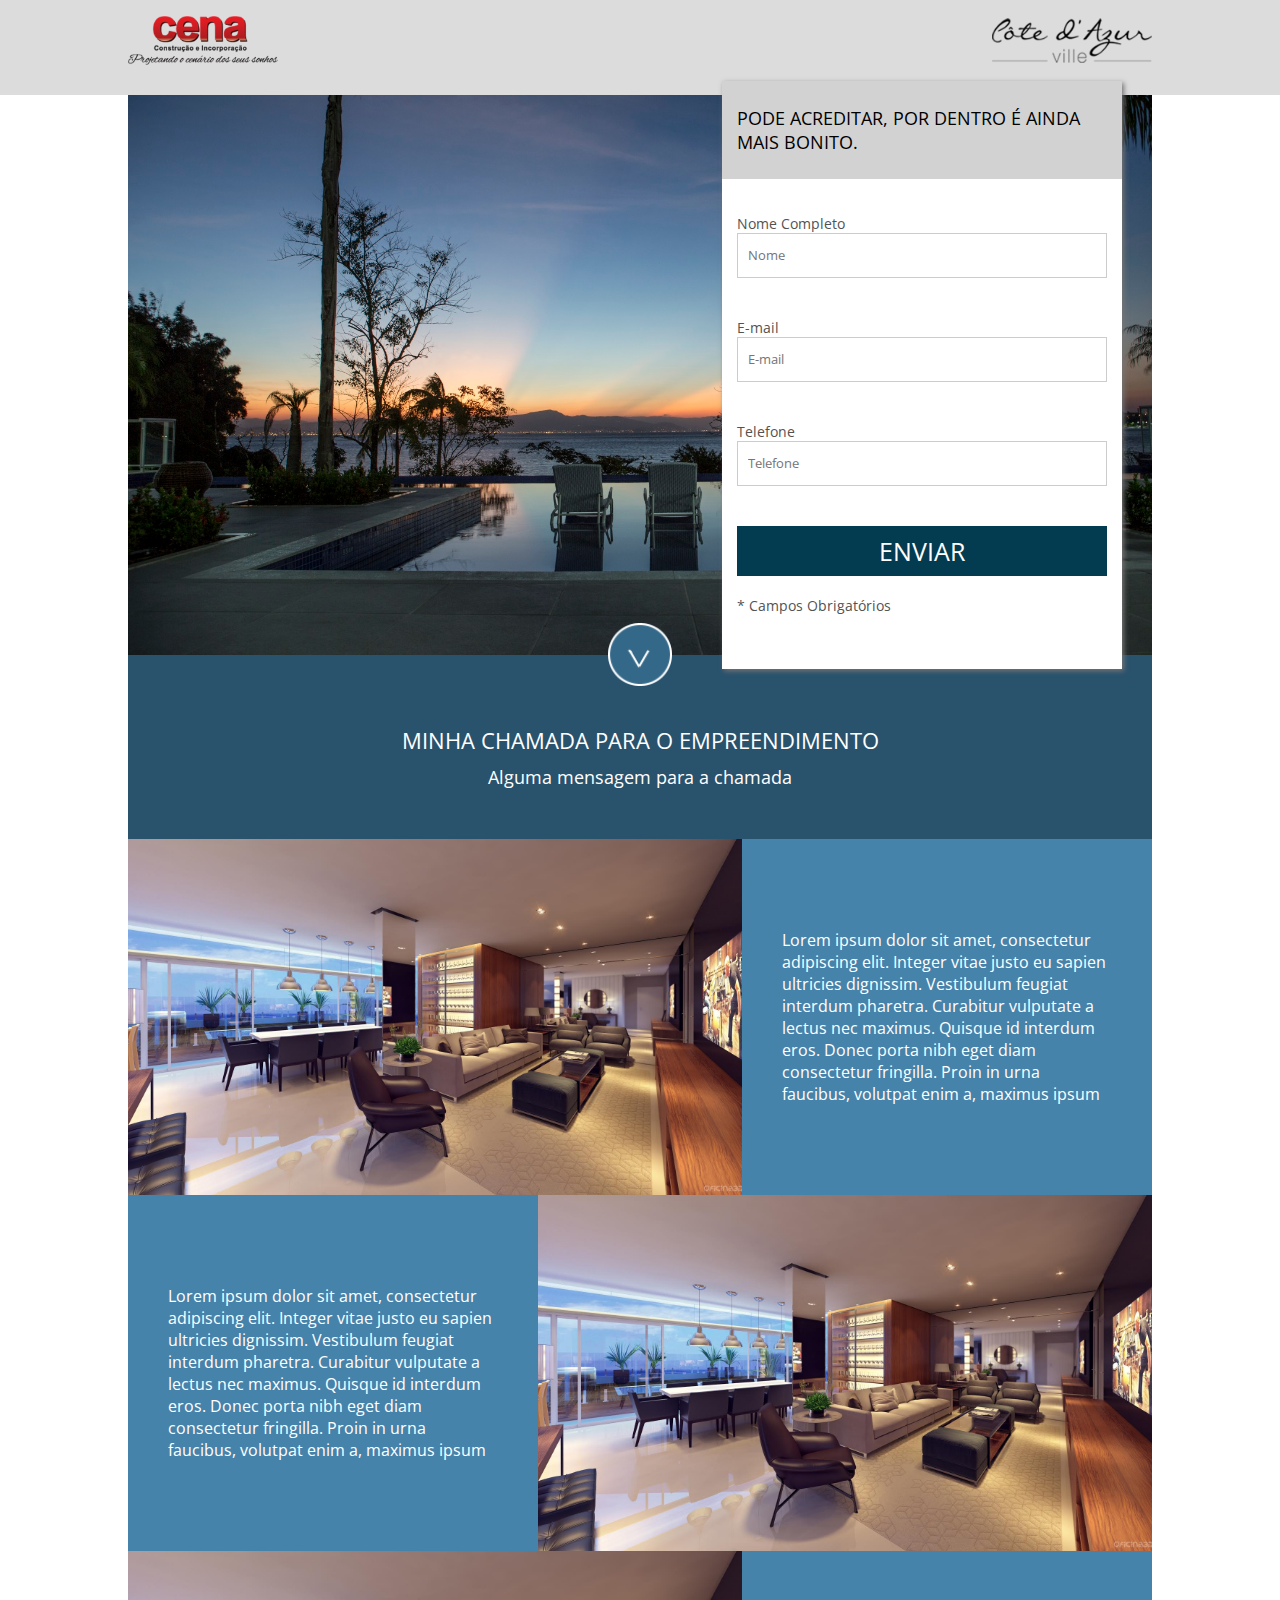
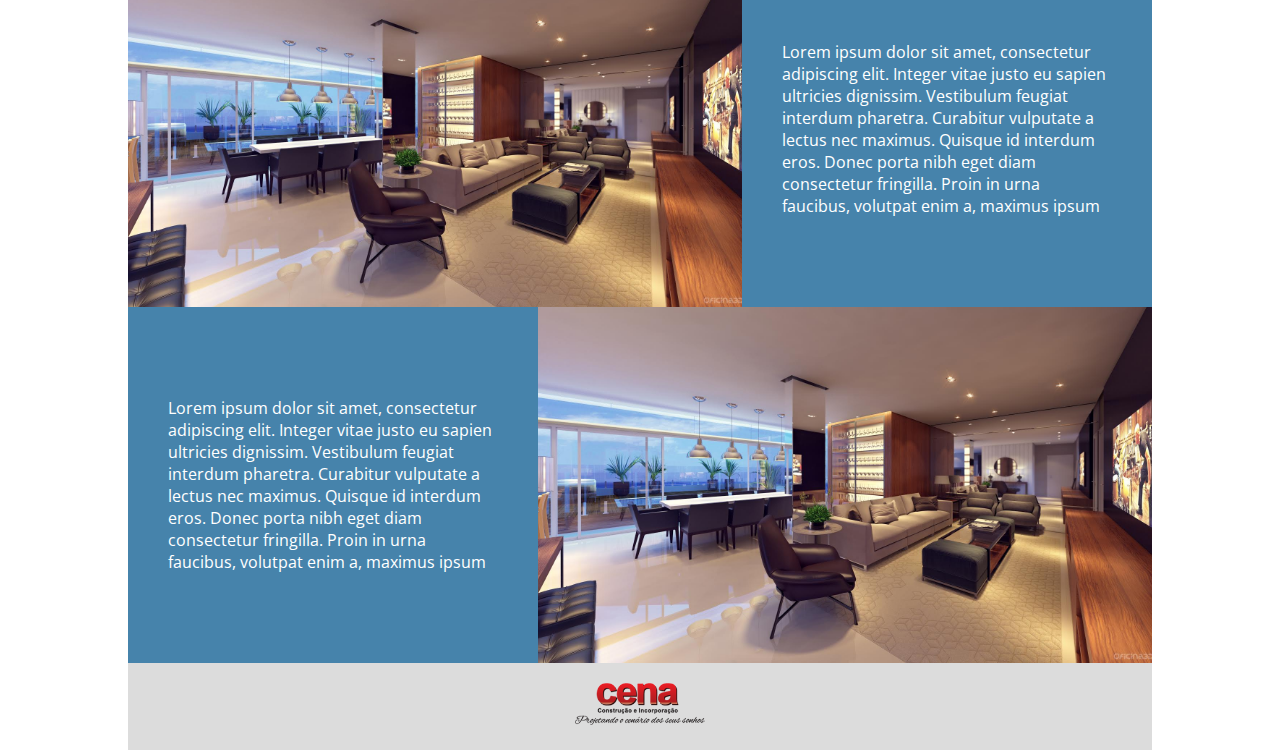
<file: Projeto_02/index.html>
<!DOCTYPE html>
<html>
<head>
	<title>Minha Landing Page</title>
	<link href="https://fonts.googleapis.com/css?family=Open+Sans" rel="stylesheet">
	<link href="css/style.css" rel="stylesheet" type="text/css" />
	<meta name="description" content="Conteúdo do meu site.">
	<meta name="keywords" content="palavras,separadas,por,virgula">
	<meta name="author" content="Guilherme" />
	<meta name="viewport" content="width=device-width,initial-scale=1.0,maximum-scale=1.0" />
	<meta charset="utf-8" />
</head>
<body>

<header>
	<div class="container">
		<div><div class="logo-1"></div><!--logo-1--></div>
		<div><div class="logo-2"></div><!--logo-2--></div>
		<div class="clear"></div><!--clear-->
	</div><!--container-->
</header>

<section class="cover-form">
	<div class="container bg">
		<div class="form-container">
			<h2>PODE ACREDITAR, POR DENTRO É AINDA MAIS BONITO.</h2>
			<form>
				<div class="form-wraper">
					<p>Nome Completo</p>
					<input type="text" name="nome" required placeholder="Nome">
				</div><!--form-wraper-->

				<div class="form-wraper">
					<p>E-mail</p>
					<input type="text" name="email" required placeholder="E-mail">
				</div><!--form-wraper-->

				<div class="form-wraper">
					<p>Telefone</p>
					<input type="text" name="telefone" required placeholder="Telefone">
				</div><!--form-wraper-->

				<div class="form-wraper">
					<input type="submit" name="acao" value="Enviar">
				</div><!--form-wraper-->
				<div class="form-wraper">
					<p>* Campos Obrigatórios</p>
				</div><!--form-wraper-->
			</form>
		</div><!--form-container-->
	</div><!--container-->
</section><!--cover-form-->

<section class="chamada">
<!--
	Feito em OFF o icone centralizado na sessão!
	Estudar o CSS.
-->
<div class="icone-seta"></div>
	<div class="container">
	<div><h2>Minha chamada para o empreendimento</h2></div>
	<div><p>Alguma mensagem para a chamada</p></div>
	</div><!--container-->
</section><!--chamada-->

<section class="mosaico">

	<div class="container">

		<div class="flex-mosaico">
		<div style="background-image:url('imagens/mosaico1.jpg');" class="item-1-mosaico"></div><!--item1-mosaico-->

		<div class="item-2-mosaico">
			<p>Lorem ipsum dolor sit amet, consectetur adipiscing elit. Integer vitae justo eu sapien ultricies dignissim. Vestibulum feugiat interdum pharetra. Curabitur vulputate a lectus nec maximus. Quisque id interdum eros. Donec porta nibh eget diam consectetur fringilla. Proin in urna faucibus, volutpat enim a, maximus ipsum</p>
		</div><!--item2-mosaico-->

		</div><!--flex-mosaico-->

		<div class="flex-mosaico">
		<div style="background-image:url('imagens/mosaico1.jpg');order:2;" class="item-1-mosaico"></div><!--item1-mosaico-->

		<div class="item-2-mosaico" style="order:1;">
			<p>Lorem ipsum dolor sit amet, consectetur adipiscing elit. Integer vitae justo eu sapien ultricies dignissim. Vestibulum feugiat interdum pharetra. Curabitur vulputate a lectus nec maximus. Quisque id interdum eros. Donec porta nibh eget diam consectetur fringilla. Proin in urna faucibus, volutpat enim a, maximus ipsum</p>
		</div><!--item2-mosaico-->

		</div><!--flex-mosaico-->

				<div class="flex-mosaico">
		<div style="background-image:url('imagens/mosaico1.jpg');" class="item-1-mosaico"></div><!--item1-mosaico-->

		<div class="item-2-mosaico">
			<p>Lorem ipsum dolor sit amet, consectetur adipiscing elit. Integer vitae justo eu sapien ultricies dignissim. Vestibulum feugiat interdum pharetra. Curabitur vulputate a lectus nec maximus. Quisque id interdum eros. Donec porta nibh eget diam consectetur fringilla. Proin in urna faucibus, volutpat enim a, maximus ipsum</p>
		</div><!--item2-mosaico-->

		</div><!--flex-mosaico-->

		<div class="flex-mosaico">
		<div style="background-image:url('imagens/mosaico1.jpg');order:2;" class="item-1-mosaico"></div><!--item1-mosaico-->

		<div class="item-2-mosaico" style="order:1;">
			<p>Lorem ipsum dolor sit amet, consectetur adipiscing elit. Integer vitae justo eu sapien ultricies dignissim. Vestibulum feugiat interdum pharetra. Curabitur vulputate a lectus nec maximus. Quisque id interdum eros. Donec porta nibh eget diam consectetur fringilla. Proin in urna faucibus, volutpat enim a, maximus ipsum</p>
		</div><!--item2-mosaico-->

		</div><!--flex-mosaico-->

	</div><!--container-->

</section><!--mosaico-->


<footer>
	<div class="container">
		<img src="imagens/logo1.png" />
	</div><!--container-->
</footer>


</body>
</html>
</file>
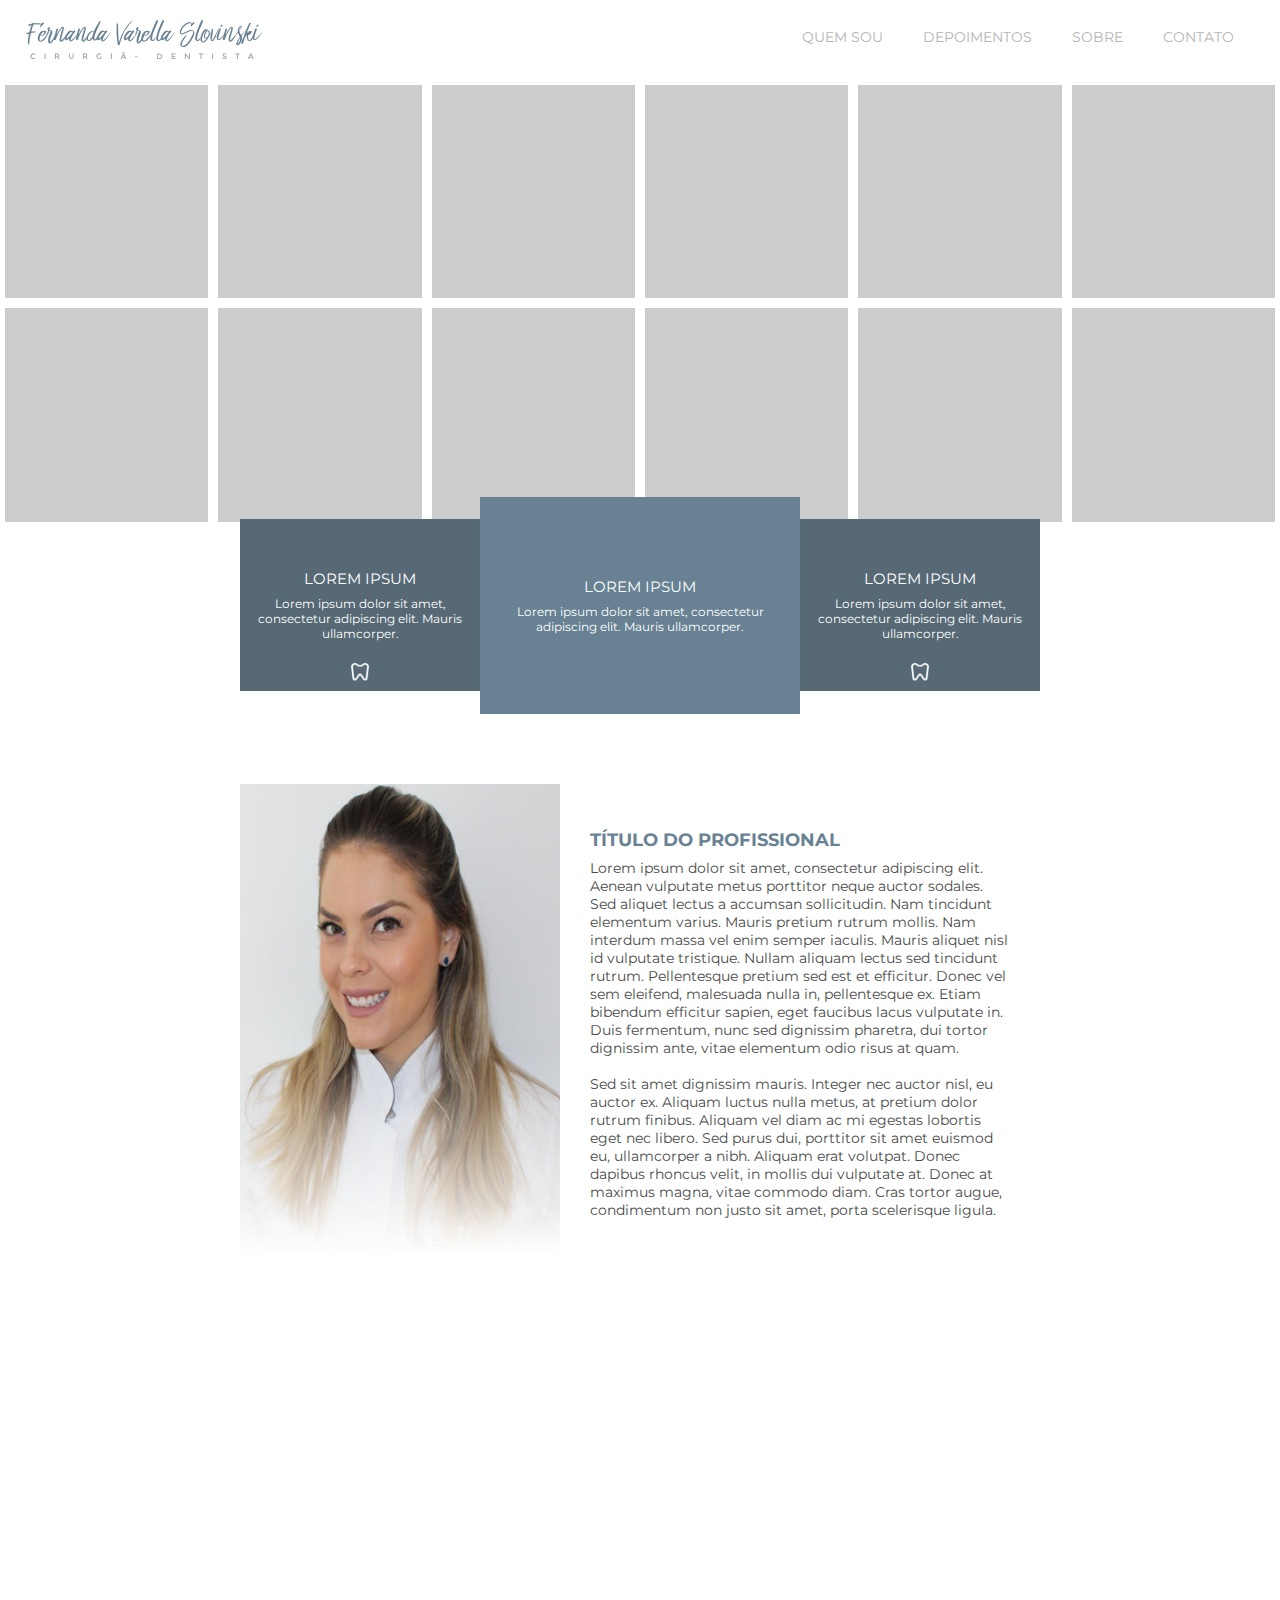
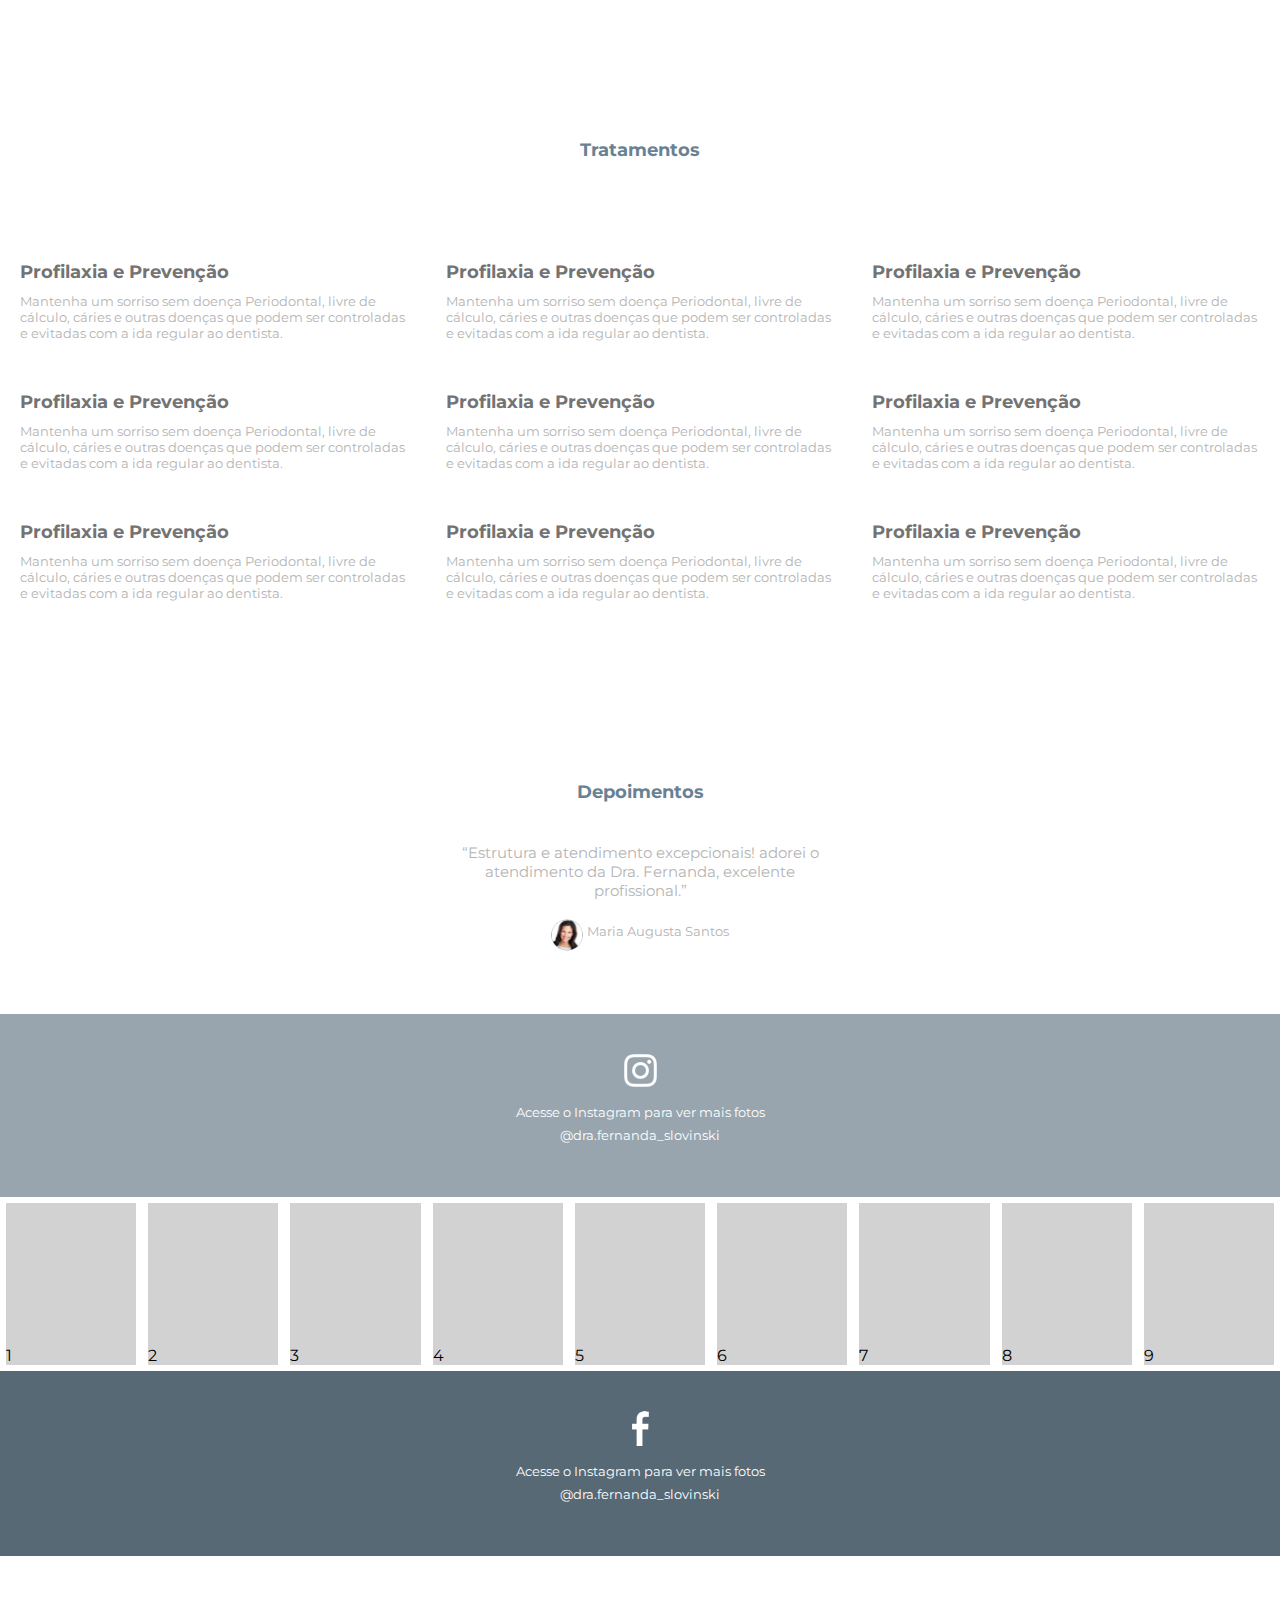
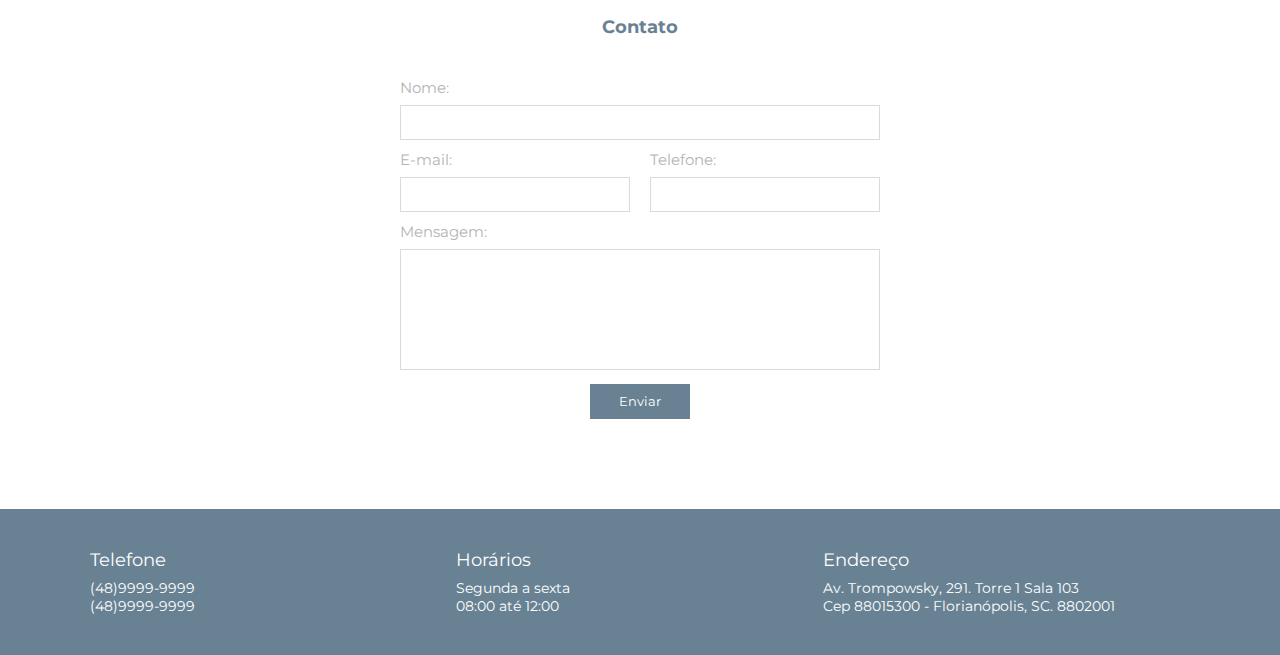
<file: Projeto_04/index.html>
<!DOCTYPE html>
<html>
<head>
	<title>Projeto 04</title>
	<link href="https://fonts.googleapis.com/css?family=Montserrat" rel="stylesheet">
	<link href="css/style.css" rel="stylesheet" type="text/css">
	<meta charset="utf-8" />
	<meta name="description" content="">
	<meta name="keywords" content="">
	<meta name="viewport" content="width=device-width,initial-scale=1.0,maximum-scale=1.0" />
</head>
<body>
	<header>
		<div class="container">
		<div class="logo">
			<img src="imagens/logo.png" />
		</div><!--logo-->

		<nav class="menu-desktop">
			<ul>
				<li><a href="">quem sou</a></li>
				<li><a href="">depoimentos</a></li>
				<li><a href="">sobre</a></li>
				<li><a href="">contato</a></li>
			</ul>
		</nav>


		<nav class="menu-mobile">
			<ul>
				<li><a href="">quem sou</a></li>
				<li><a href="">depoimentos</a></li>
				<li><a href="">sobre</a></li>
				<li><a href="">contato</a></li>
			</ul>
		</nav>

		<div class="clear"></div><!--clear-->
		</div><!--container-->
	</header>

	<section class="mosaico">
		<div class="container">

			<div class="mosaico-wraper">
			<div class="mosaico-single">
				<div class="img-mosaico-single"></div><!--img-mosaico-single-->
				<div class="img-mosaico-single"></div><!--img-mosaico-single-->
			</div><!--mosaico-single-->

			<div class="mosaico-single">
				<div class="img-mosaico-single"></div><!--img-mosaico-single-->
				<div class="img-mosaico-single"></div><!--img-mosaico-single-->
			</div><!--mosaico-single-->

			<div class="mosaico-single">
				<div class="img-mosaico-single"></div><!--img-mosaico-single-->
				<div class="img-mosaico-single"></div><!--img-mosaico-single-->
			</div><!--mosaico-single-->

			<div class="mosaico-single">
					<div class="img-mosaico-single"></div><!--img-mosaico-single-->
					<div class="img-mosaico-single"></div><!--img-mosaico-single-->
			</div><!--mosaico-single-->

			<div class="mosaico-single">
					<div class="img-mosaico-single"></div><!--img-mosaico-single-->
					<div class="img-mosaico-single"></div><!--img-mosaico-single-->
			</div><!--mosaico-single-->

			<div class="mosaico-single">
					<div class="img-mosaico-single"></div><!--img-mosaico-single-->
					<div class="img-mosaico-single"></div><!--img-mosaico-single-->
			</div><!--mosaico-single-->


			</div><!--mosaico-wraper-->

		</div><!--container-->
	</section><!--mosaico-->

	<section class="servicos">
		<div class="container">
			<div class="box-servico">
				<h2>Lorem ipsum</h2>
				<p>Lorem ipsum dolor sit amet, consectetur adipiscing elit.
				Mauris ullamcorper.</p>
			</div><!--box-servico-->

			<div class="box-servico">
				<h2>Lorem ipsum</h2>
				<p>Lorem ipsum dolor sit amet, consectetur adipiscing elit.
				Mauris ullamcorper.</p>
			</div><!--box-servico-->

			<div class="box-servico">
				<h2>Lorem ipsum</h2>
				<p>Lorem ipsum dolor sit amet, consectetur adipiscing elit.
				Mauris ullamcorper.</p>
			</div><!--box-servico-->
		</div><!--container-->
	</section><!--servicos-->


	<section class="perfil-container">
		<div class="container">
			<div class="perfil-wraper">
				<div class="perfil-wraper2">
				<div class="img-perfil"></div><!--img-perfil-->
				<div class="texto-perfil">
					<h2>TÍTULO DO PROFISSIONAL</h2>
					<p>
						Lorem ipsum dolor sit amet, consectetur adipiscing elit. Aenean vulputate metus porttitor neque auctor sodales. Sed aliquet lectus a accumsan sollicitudin. Nam tincidunt elementum varius. Mauris pretium rutrum mollis. Nam interdum massa vel enim semper iaculis. Mauris aliquet nisl id vulputate tristique. Nullam aliquam lectus sed tincidunt rutrum. Pellentesque pretium sed est et efficitur. Donec vel sem eleifend, malesuada nulla in, pellentesque ex. Etiam bibendum efficitur sapien, eget faucibus lacus vulputate in. Duis fermentum, nunc sed dignissim pharetra, dui tortor dignissim ante, vitae elementum odio risus at quam.
						<br><br>
						Sed sit amet dignissim mauris. Integer nec auctor nisl, eu auctor ex. Aliquam luctus nulla metus, at pretium dolor rutrum finibus. Aliquam vel diam ac mi egestas lobortis eget nec libero. Sed purus dui, porttitor sit amet euismod eu, ullamcorper a nibh. Aliquam erat volutpat. Donec dapibus rhoncus velit, in mollis dui vulputate at. Donec at maximus magna, vitae commodo diam. Cras tortor augue, condimentum non justo sit amet, porta scelerisque ligula.
					</p>
				</div><!--texto-perfil-->
			</div><!--perfil-wraper2-->
			</div><!--perfil-wraper-->
		</div><!--container-->
	</section><!--perfil-container-->

	<section class="videos">
		<div class="container">
			<div class="box-video">
				<iframe src="https://www.youtube.com/embed/UhuoLV2u3u8" frameborder="0" allowfullscreen></iframe>
			</div><!--box-video-->

			<div class="box-video">
				<iframe src="https://www.youtube.com/embed/UhuoLV2u3u8" frameborder="0" allowfullscreen></iframe>
			</div><!--box-video-->

			<div class="box-video">
				<iframe src="https://www.youtube.com/embed/UhuoLV2u3u8" frameborder="0" allowfullscreen></iframe>
			</div><!--box-video-->
			<div class="clear"></div>
		</div><!--container-->
	</section><!--videos-->

	<section class="tratamentos">
		<h2>Tratamentos</h2>
		<div class="container">
		<div class="tratamento-container">

			<div class="tratamento-single">
				<h2>Profilaxia e Prevenção</h2>
				<p>Mantenha um sorriso sem doença Periodontal, livre de cálculo, cáries e outras doenças que podem ser controladas e evitadas com a ida regular ao dentista. </p>
			</div><!--tratamento-single-->

			<div class="tratamento-single">
				<h2>Profilaxia e Prevenção</h2>
				<p>Mantenha um sorriso sem doença Periodontal, livre de cálculo, cáries e outras doenças que podem ser controladas e evitadas com a ida regular ao dentista. </p>
			</div><!--tratamento-single-->

			<div class="tratamento-single">
				<h2>Profilaxia e Prevenção</h2>
				<p>Mantenha um sorriso sem doença Periodontal, livre de cálculo, cáries e outras doenças que podem ser controladas e evitadas com a ida regular ao dentista. </p>
			</div><!--tratamento-single-->

		</div><!--tratamento-container-->


		<div class="tratamento-container">

			<div class="tratamento-single">
				<h2>Profilaxia e Prevenção</h2>
				<p>Mantenha um sorriso sem doença Periodontal, livre de cálculo, cáries e outras doenças que podem ser controladas e evitadas com a ida regular ao dentista. </p>
			</div><!--tratamento-single-->

			<div class="tratamento-single">
				<h2>Profilaxia e Prevenção</h2>
				<p>Mantenha um sorriso sem doença Periodontal, livre de cálculo, cáries e outras doenças que podem ser controladas e evitadas com a ida regular ao dentista. </p>
			</div><!--tratamento-single-->

			<div class="tratamento-single">
				<h2>Profilaxia e Prevenção</h2>
				<p>Mantenha um sorriso sem doença Periodontal, livre de cálculo, cáries e outras doenças que podem ser controladas e evitadas com a ida regular ao dentista. </p>
			</div><!--tratamento-single-->

		</div><!--tratamento-container-->

		<div class="tratamento-container">

			<div class="tratamento-single">
				<h2>Profilaxia e Prevenção</h2>
				<p>Mantenha um sorriso sem doença Periodontal, livre de cálculo, cáries e outras doenças que podem ser controladas e evitadas com a ida regular ao dentista. </p>
			</div><!--tratamento-single-->

			<div class="tratamento-single">
				<h2>Profilaxia e Prevenção</h2>
				<p>Mantenha um sorriso sem doença Periodontal, livre de cálculo, cáries e outras doenças que podem ser controladas e evitadas com a ida regular ao dentista. </p>
			</div><!--tratamento-single-->

			<div class="tratamento-single">
				<h2>Profilaxia e Prevenção</h2>
				<p>Mantenha um sorriso sem doença Periodontal, livre de cálculo, cáries e outras doenças que podem ser controladas e evitadas com a ida regular ao dentista. </p>
			</div><!--tratamento-single-->

		</div><!--tratamento-container-->
		<div class="clear"></div>
	</div><!--container-->
	</section><!--tratamentos-->

	<section class="depoimentos">
		<h2>Depoimentos</h2>
		<div class="container">
			<div class="depoimento-single">
				<quote>
					“Estrutura e atendimento excepcionais! adorei o atendimento da Dra. Fernanda, excelente profissional.”
				</quote>
				<div class="nome-depoimento">
					<img src="imagens/depoimento1.png" />
					<span>Maria Augusta Santos</span>
				</div><!--nome-depoimento-->
			</div><!--depoimento-single-->
		</div><!--container-->
	</section><!--depoimentos-->

	<section class="social">
		<div class="instagram-chamada">
			<a target="_blank" href="http://instagram.com"><img src="imagens/inst.png" /></a>
			<p>Acesse o Instagram para ver mais fotos<br />
			@dra.fernanda_slovinski</p>
		</div><!--instagram-chamada-->

		<div class="mosaico-social">
			<div style="background-image:url('');" class="img-mosaico-single-social">1</div><!--img-mosaico-single-social-->
			<div class="img-mosaico-single-social">2</div><!--img-mosaico-single-social-->
			<div class="img-mosaico-single-social">3</div><!--img-mosaico-single-social-->
			<div class="img-mosaico-single-social">4</div><!--img-mosaico-single-social-->
			<div class="img-mosaico-single-social">5</div><!--img-mosaico-single-social-->
			<div class="img-mosaico-single-social">6</div><!--img-mosaico-single-social-->
			<div class="img-mosaico-single-social">7</div><!--img-mosaico-single-social-->
			<div class="img-mosaico-single-social">8</div><!--img-mosaico-single-social-->
			<div class="img-mosaico-single-social">9</div><!--img-mosaico-single-social-->
		</div><!--mosaico-social-->
		<div class="facebook-chamada">
			<a target="_blank" href="http://facebook.com"><img src="imagens/fb.png" /></a>
			<p>Acesse o Instagram para ver mais fotos<br />
			@dra.fernanda_slovinski</p>
		</div><!--fb-chamada-->
		<div class="clear"></div>
	</section><!--social-->

	<section class="contato">
		<h2>Contato</h2>
		<form>
			<div class="form-wraper w100">
				<span>Nome:</span>
				<input placeholder="" name="nome" type="text" />
			</div><!--form-wraper-->
			<div class="form-wraper w50">
				<span>E-mail:</span>
				<input placeholder="" name="e-mail" type="text" />
			</div><!--form-wraper-->
			<div class="form-wraper w50">
				<span>Telefone:</span>
				<input placeholder="" name="e-mail" type="text" />
			</div><!--form-wraper-->
			<div class="form-wraper w100">
				<span>Mensagem:</span>
				<textarea placeholder=""></textarea>
			</div><!--form-wraper-->
			<div class="form-wraper w100" style="text-align: center;">
				<input type="submit" name="acao" value="Enviar">
			</div><!--form-wraper-->
			<div class="clear"></div>
		</form>
	</section><!--contato-->

	<footer>
	<div class="container">
		<div class="footer-block">
			<h2>Telefone</h2>
			<p>(48)9999-9999<br/>(48)9999-9999</p>
		</div><!--footer-block-->

		<div class="footer-block">
			<h2>Horários</h2>
			<p>Segunda a sexta<br/>08:00 até 12:00</p>
		</div><!--footer-block-->

		<div class="footer-block">
			<h2>Endereço</h2>
			<p>Av. Trompowsky, 291. Torre 1 Sala 103<br />
			Cep 88015300 - Florianópolis, SC. 8802001</p>
		</div><!--footer-block-->
		<div class="clear"></div>
	</div><!--container-->
	</footer>


</body>
</html>
</file>
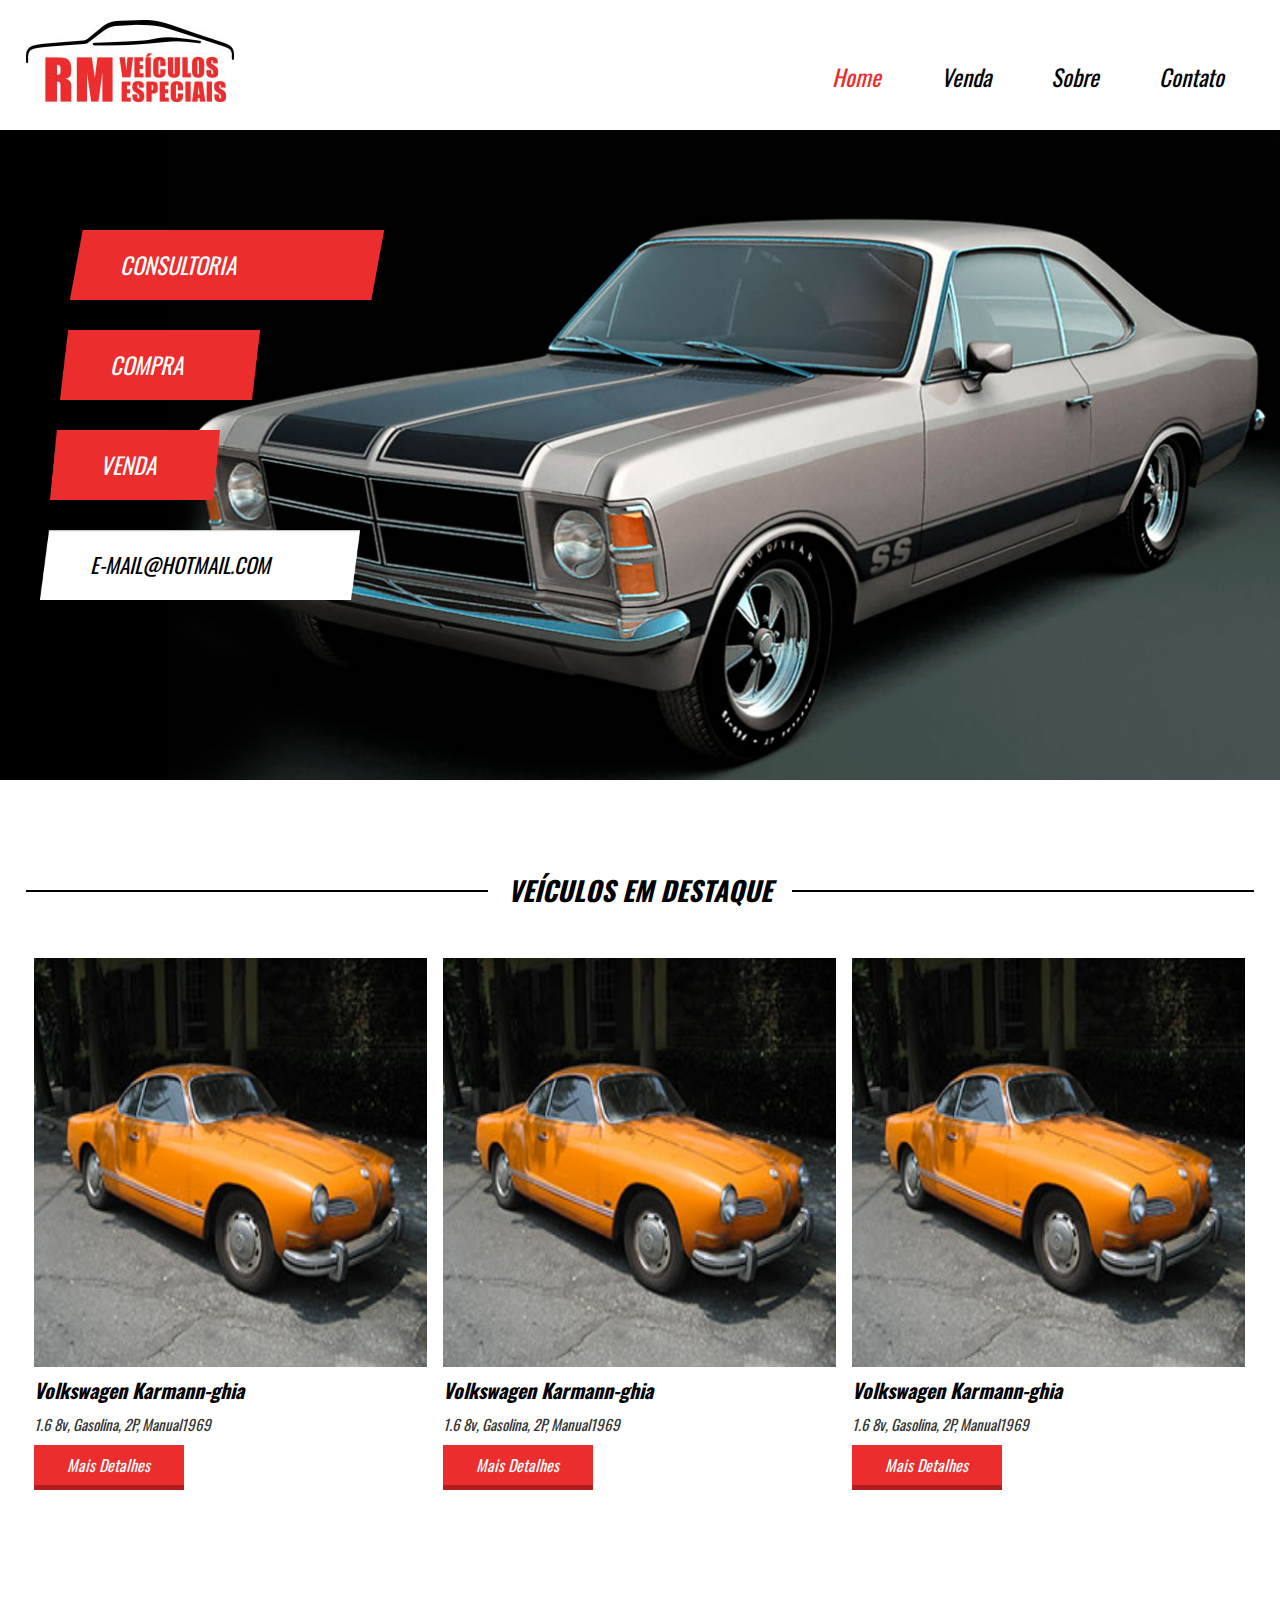
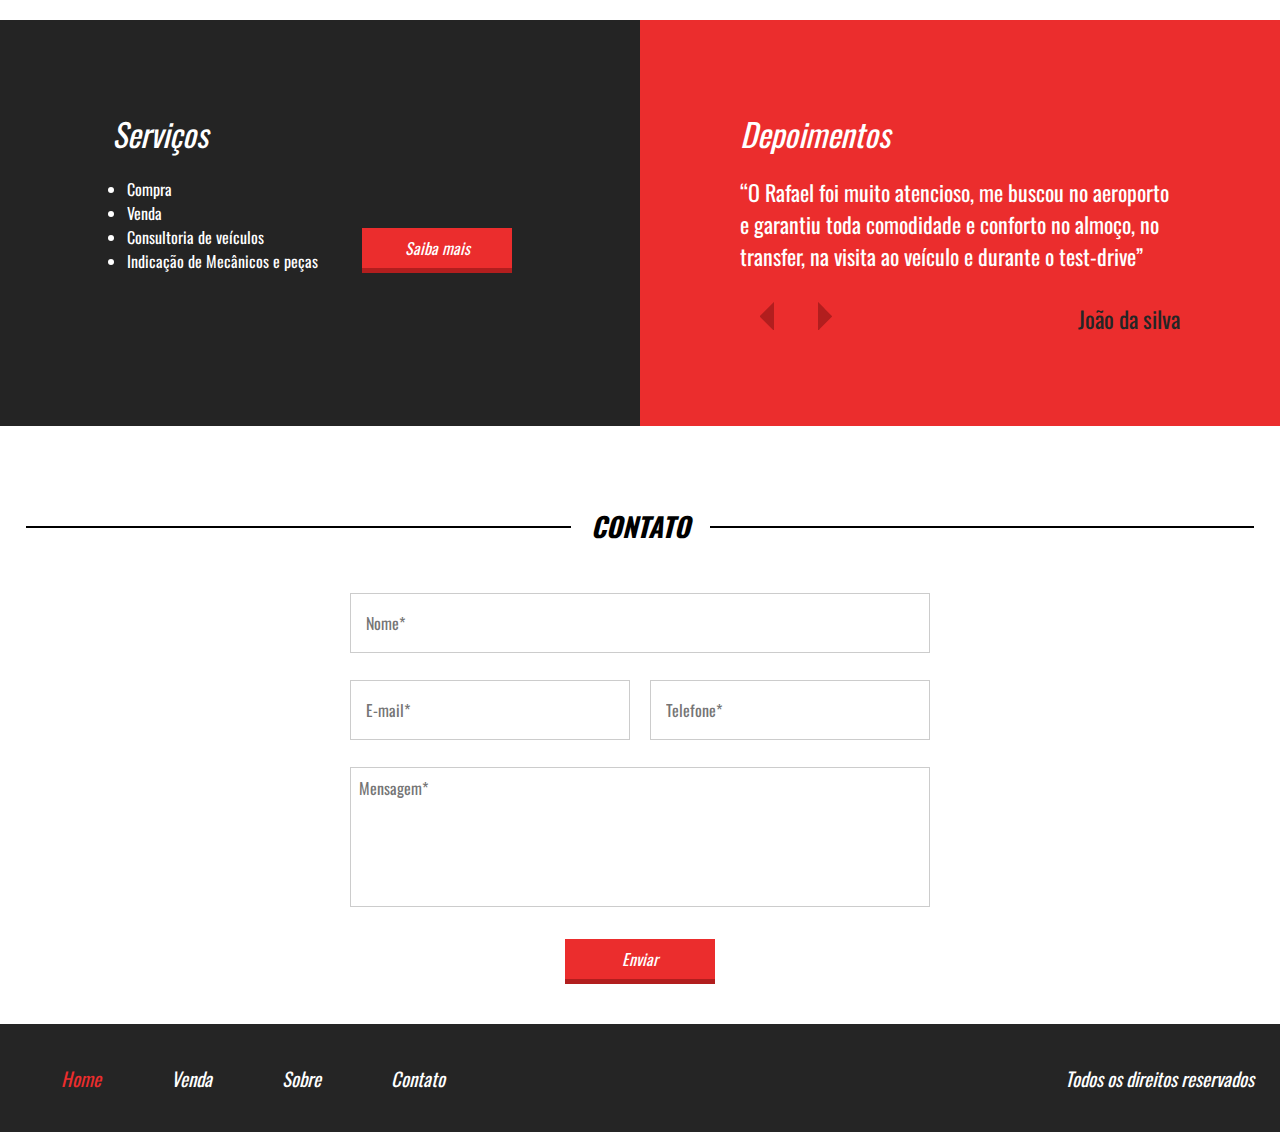
<file: Projeto_05/index.html>
<!DOCTYPE html>
<html>
<head>
	<title>Projeto 05</title>
	<link href="https://fonts.googleapis.com/css?family=Oswald" rel="stylesheet">
	<link href="css/style.css" rel="stylesheet">
	<meta charset="utf-8" />
	<meta name="viewport" content="width=device-width,initial-scale=1.0,maximum-scale=1.0">
</head>
<body>

<header>

	<div class="container">
	<div class="logo">
		<img src="imagens/logo.jpg" />
	</div><!--logo-->

	<nav class="desktop">
		<ul>
			<li><a style="color:#EB2D2D;" href="index.html">Home</a></li>
			<li><a href="venda.html">Venda</a></li>
			<li><a href="sobre.html">Sobre</a></li>
			<li><a href="">Contato</a></li>
		</ul>
	</nav><!--desktop-->

	<nav class="mobile">
		<ul>
			<li><a style="color:#EB2D2D;" href="index.html">Home</a></li>
			<li><a href="venda.html">Venda</a></li>
			<li><a href="sobre.html">Sobre</a></li>
			<li><a href="">Contato</a></li>
		</ul>
	</nav><!--mobile-->

	<div class="clear"></div>
	</div><!--container-->
</header>

<section class="banner">
	<div class="container">
	<div class="text-banner">
		<div class="text-banner-single">Consultoria</div>
		<div class="text-banner-single">Compra</div>
		<div class="text-banner-single">Venda</div>
		<div class="text-banner-single">e-mail@hotmail.com</div>
	</div><!--text-banner-->
	</div><!--container-->
</section><!--banner-->

<section class="veiculos-destaque">
	<div class="line-titulo">
		<div class="ln1"></div>
		<h2>Veículos em destaque</h2>
	</div><!--line-titulo-->
	<div class="container">
	<div class="vitrine-destaque">
		<div style="background-image:url('imagens/carro1.jpg');" class="carro-img"></div><!--carro-img-->
		<div class="info-carro">
			<h2>Volkswagen Karmann-ghia</h2>
			<p>1.6 8v, Gasolina, 2P, Manual1969</p>
			<a class="btn1" href="">Mais Detalhes</a>
		</div><!--info-carro-->
	</div><!--vitrine-destaque-->

	<div class="vitrine-destaque">
		<div style="background-image:url('imagens/carro1.jpg');" class="carro-img"></div><!--carro-img-->
		<div class="info-carro">
			<h2>Volkswagen Karmann-ghia</h2>
			<p>1.6 8v, Gasolina, 2P, Manual1969</p>
			<a class="btn1" href="">Mais Detalhes</a>
		</div><!--info-carro-->
	</div><!--vitrine-destaque-->

	<div class="vitrine-destaque">
		<div style="background-image:url('imagens/carro1.jpg');" class="carro-img"></div><!--carro-img-->
		<div class="info-carro">
			<h2>Volkswagen Karmann-ghia</h2>
			<p>1.6 8v, Gasolina, 2P, Manual1969</p>
			<a class="btn1" href="">Mais Detalhes</a>
		</div><!--info-carro-->
	</div><!--vitrine-destaque-->
	<div class="clear"></div>
	</div><!--container-->
</section><!--veiculos-destaque-->

<section class="servicos-descricao">
	<div class="half1">
		<div class="half1-wraper">
		<h2>Serviços</h2>
		<ul>
			<li>Compra</li>
			<li>Venda</li>
			<li>Consultoria de veículos</li>
			<li>Indicação de Mecânicos e peças</li>
		</ul>
		<a class="btn1" href="">Saiba mais</a>
		</div>
	</div><!--half-1-->

	<div class="half2">

		<h2>Depoimentos</h2>
		<div class="depoimento-single">
			<p>“O Rafael foi muito atencioso, me buscou no aeroporto
			e garantiu toda comodidade e conforto no almoço, no transfer, na visita ao veículo e durante o test-drive”</p>
			<div class="navigation">
				<div class="arrows">
					<img src="imagens/arrow-left.png" />
					<img src="imagens/arrow-right.png" />
				</div><!--arrows-->
				<div class="nome-depoimento">João da silva</div>
			</div><!--navigation-->
		</div><!--depoimento-single-->
	</div><!--half2-->

</section><!--servicos-descricao-->

<section class="contato">
	<div class="line-titulo">
		<div class="ln1"></div>
		<h2>Contato</h2>
	</div><!--line-titulo-->

	<form>
		<div class="input-wraper w100">
			<input placeholder="Nome*" type="text" required />
		</div><!--input-wraper-->

		<div class="input-wraper w50">
			<input placeholder="E-mail*" type="text" required />
		</div><!--input-wraper-->

		<div class="input-wraper w50">
			<input placeholder="Telefone*" type="text" required />
		</div><!--input-wraper-->

		<div class="input-wraper w100">
			<textarea placeholder="Mensagem*" required></textarea>
		</div><!--input-wraper-->

		<div class="input-wraper w100">
			<input class="btn1" type="submit" value="Enviar" />
		</div><!--input-wraper-->

		<div class="clear"></div><!--clear-->

	</form>

</section><!--contato-->

<footer>
	<div class="container">
	<nav>
		<ul>
			<li><a style="color:#EB2D2D;" href="index.html">Home</a></li>
			<li><a href="venda.html">Venda</a></li>
			<li><a href="sobre.html">Sobre</a></li>
			<li><a href="">Contato</a></li>
		</ul>
	</nav>
	<p>Todos os direitos reservados</p>
	<div class="clear"></div>
	</div><!--container-->
</footer>

</body>
</html>
</file>
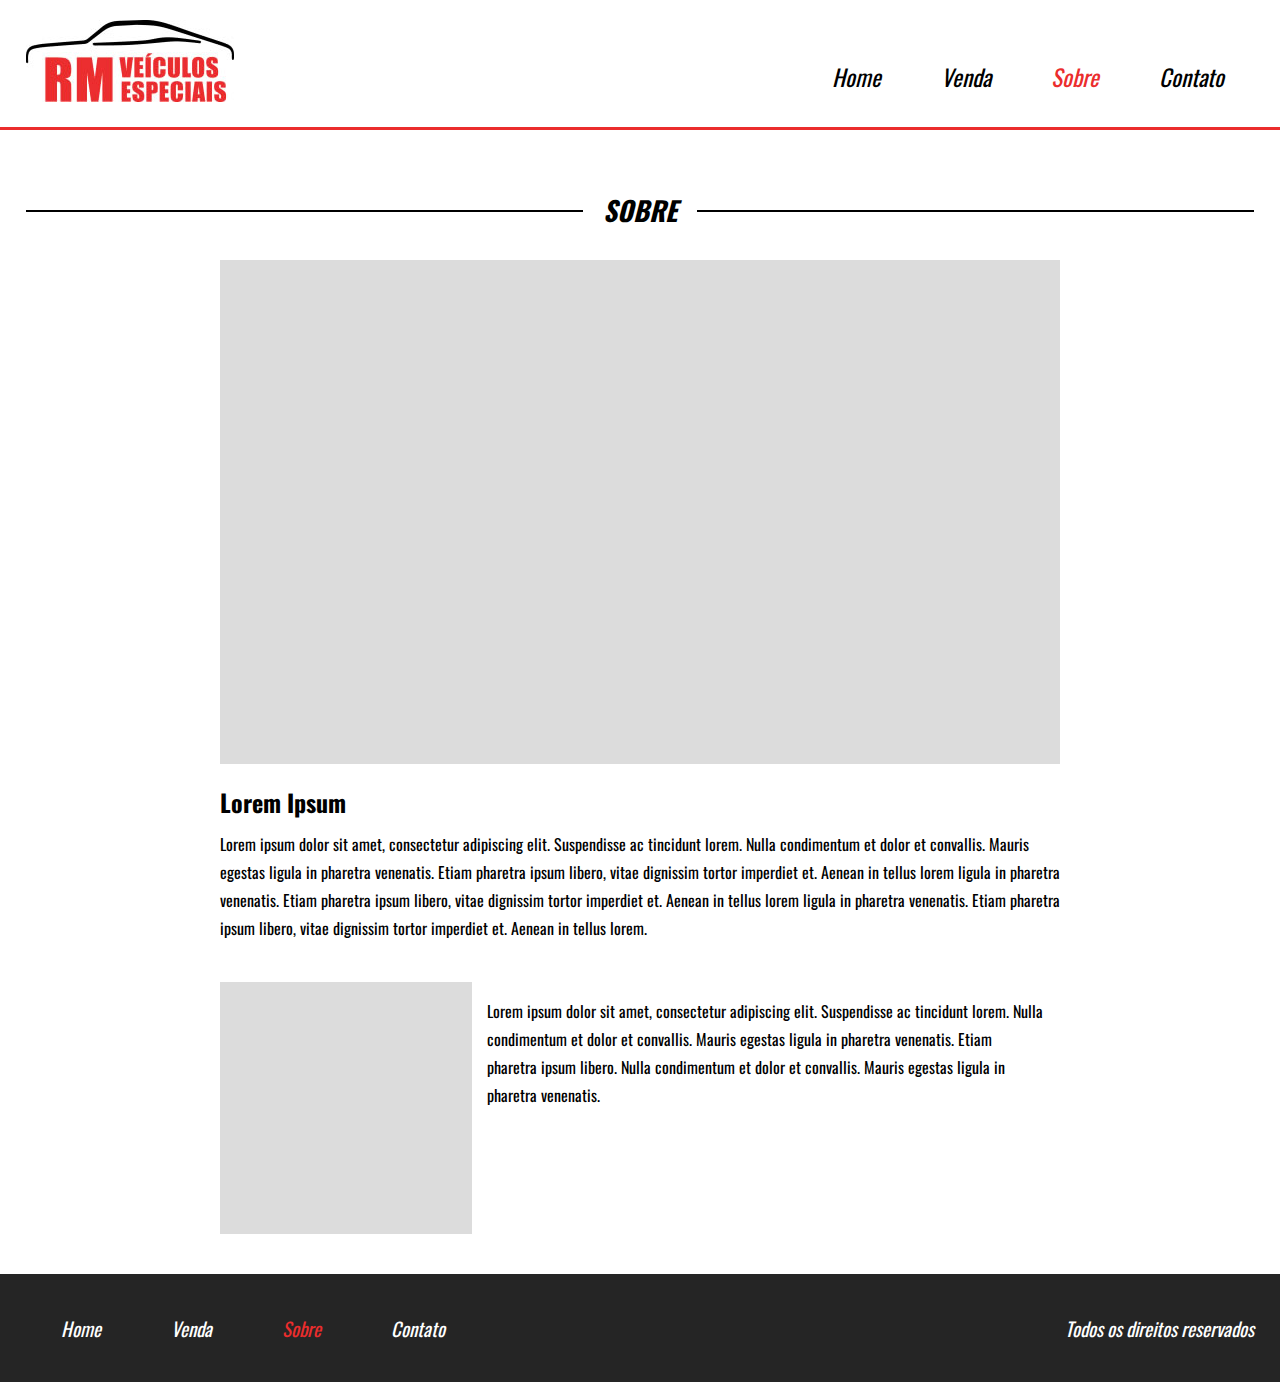
<file: Projeto_05/sobre.html>
<!DOCTYPE html>
<html>
<head>
	<title>Projeto 05</title>
	<link href="https://fonts.googleapis.com/css?family=Oswald" rel="stylesheet">
	<link href="css/style.css" rel="stylesheet">
	<meta charset="utf-8" />
	<meta name="viewport" content="width=device-width,initial-scale=1.0,maximum-scale=1.0">
</head>
<body>

<header style="border-bottom: 3px solid #EB2D2D;">

	<div class="container">
	<div class="logo">
		<img src="imagens/logo.jpg" />
	</div><!--logo-->

	<nav class="desktop">
		<ul>
			<li><a href="index.html">Home</a></li>
			<li><a href="venda.html">Venda</a></li>
			<li><a style="color:#EB2D2D;" href="sobre.html">Sobre</a></li>
			<li><a href="">Contato</a></li>
		</ul>
	</nav><!--desktop-->

	<nav class="mobile">
		<ul>
			<li><a style="color:#EB2D2D;" href="index.html">Home</a></li>
			<li><a href="venda.html">Venda</a></li>
			<li><a style="color:#EB2D2D;" href="sobre.html">Sobre</a></li>
			<li><a href="">Contato</a></li>
		</ul>
	</nav><!--mobile-->

	<div class="clear"></div>
	</div><!--container-->
</header>

<section class="sobre">
	<div class="line-titulo">
		<div class="ln1"></div>
		<h2>Sobre</h2>
	</div>

	<div class="container">
		<div class="img-destaque-sobre"></div><!--img-destaque-sobre-->
		<div class="descricao-autor">
			<h2>Lorem Ipsum</h2>
			<p>Lorem ipsum dolor sit amet, consectetur adipiscing elit. Suspendisse ac tincidunt lorem. Nulla condimentum et dolor et convallis. Mauris egestas ligula in pharetra venenatis. Etiam pharetra ipsum libero, vitae dignissim tortor imperdiet et. Aenean in tellus lorem ligula in pharetra venenatis. Etiam pharetra ipsum libero, vitae dignissim tortor imperdiet et. Aenean in tellus lorem ligula in pharetra venenatis. Etiam pharetra ipsum libero, vitae dignissim tortor imperdiet et. Aenean in tellus lorem.</p>
		</div><!--descricao-autor-->
		<div class="descricao-autor2">
			<div class="img-small"></div>
			<p>
				Lorem ipsum dolor sit amet, consectetur adipiscing elit. Suspendisse ac tincidunt lorem. Nulla condimentum et dolor et convallis. Mauris egestas ligula in pharetra venenatis. Etiam pharetra ipsum libero. Nulla condimentum et dolor et convallis. Mauris egestas ligula in pharetra venenatis.
			</p>
			<div class="clear"></div>
		</div><!--descricao-autor2-->
	</div><!--container-->
</section><!--sobre-->

<footer>
	<div class="container">
	<nav>
		<ul>
			<li><a href="index.html">Home</a></li>
			<li><a href="venda.html">Venda</a></li>
			<li><a style="color:#EB2D2D;" href="sobre.html">Sobre</a></li>
			<li><a href="">Contato</a></li>
		</ul>
	</nav>
	<p>Todos os direitos reservados</p>
	<div class="clear"></div>
	</div><!--container-->
</footer>

</body>
</html>
</file>
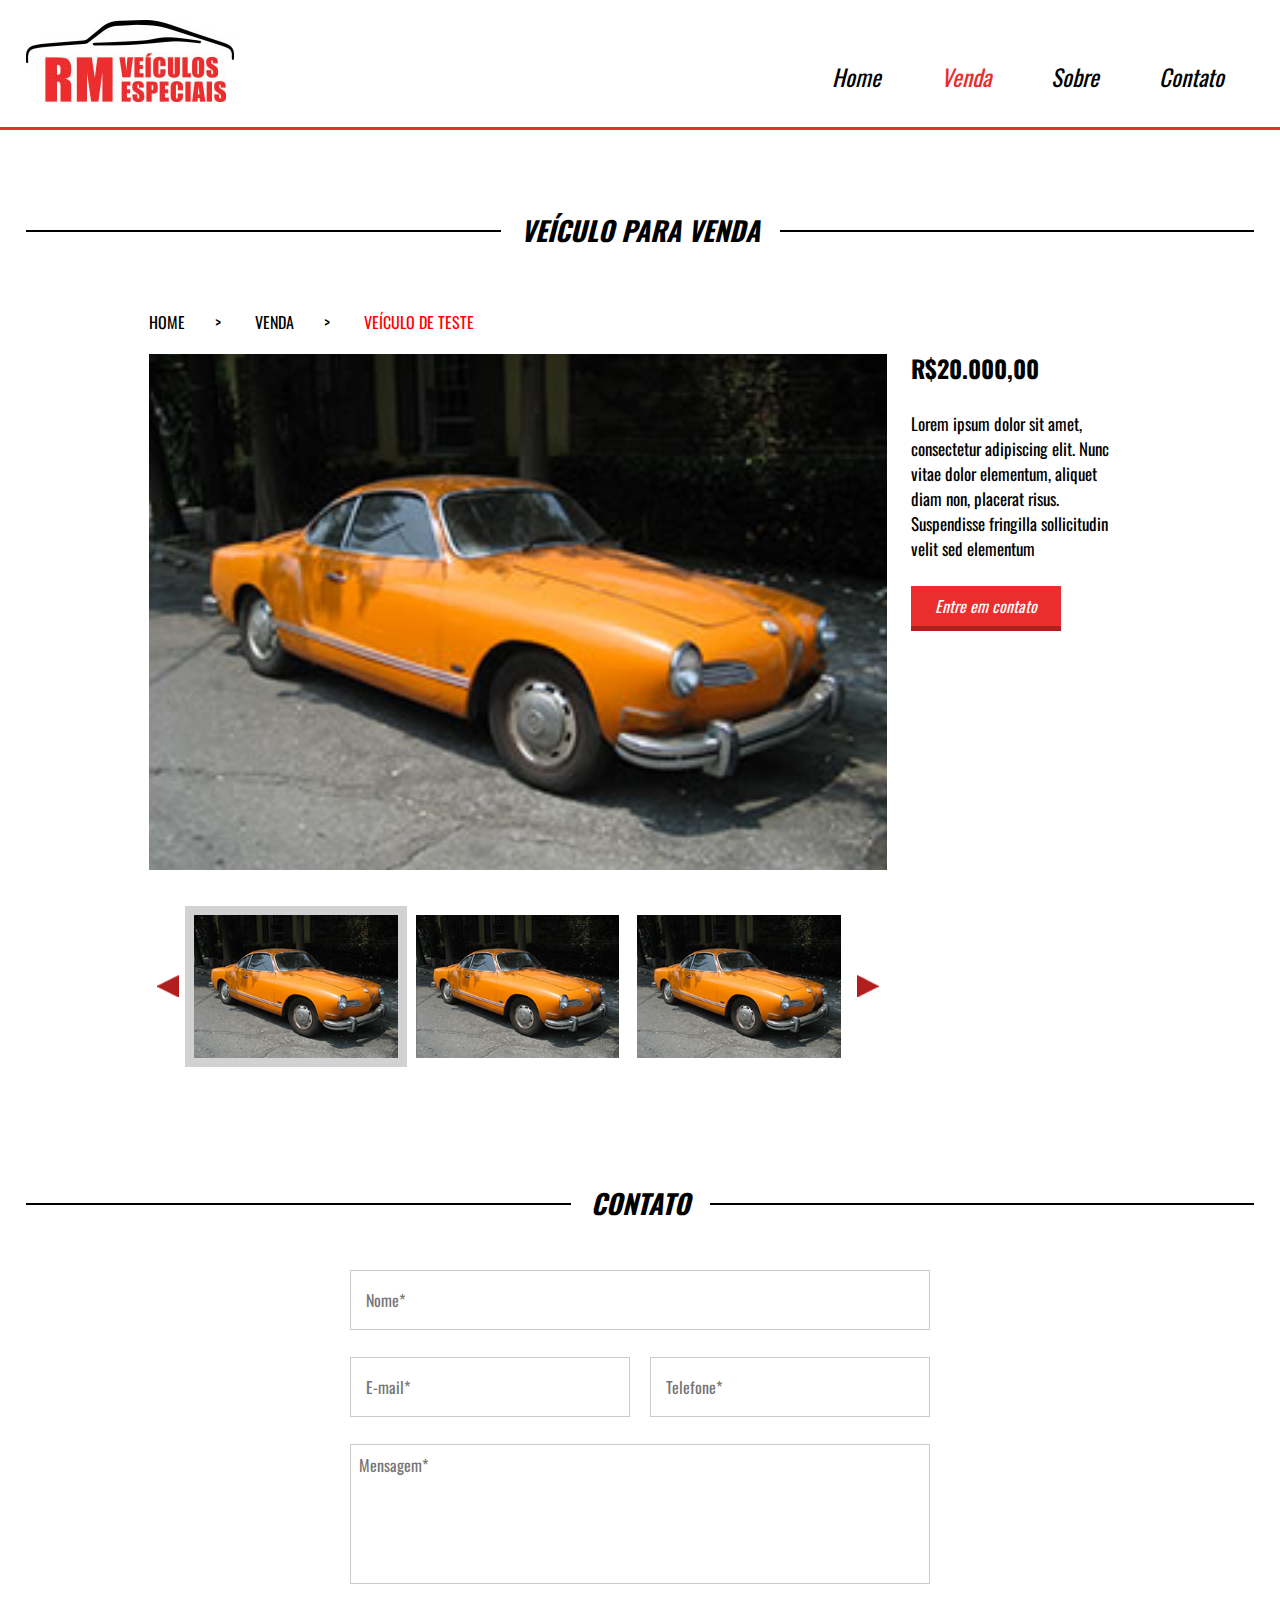
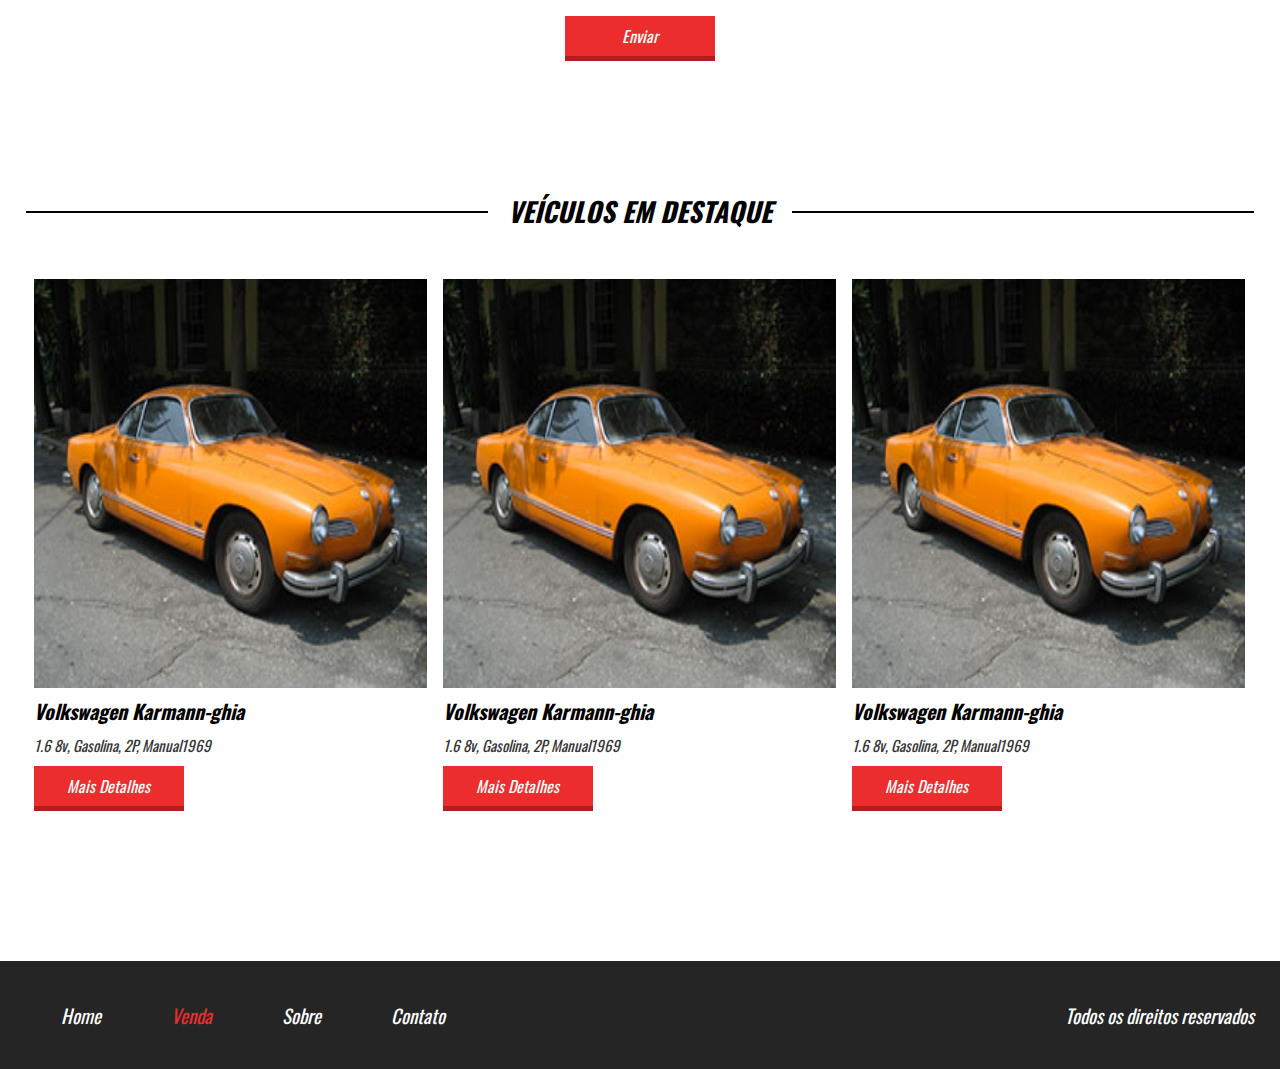
<file: Projeto_05/veiculo-teste.html>
<!DOCTYPE html>
<html>
<head>
	<title>Projeto 05</title>
	<link href="https://fonts.googleapis.com/css?family=Oswald" rel="stylesheet">
	<link href="css/style.css" rel="stylesheet">
	<meta charset="utf-8" />
	<meta name="viewport" content="width=device-width,initial-scale=1.0,maximum-scale=1.0">
</head>
<body>

<header style="border-bottom: 3px solid #EB2D2D;">

	<div class="container">
	<div class="logo">
		<img src="imagens/logo.jpg" />
	</div><!--logo-->

	<nav class="desktop">
		<ul>
			<li><a href="index.html">Home</a></li>
			<li><a style="color:#EB2D2D;" href="venda.html">Venda</a></li>
			<li><a href="">Sobre</a></li>
			<li><a href="">Contato</a></li>
		</ul>
	</nav><!--desktop-->

	<nav class="mobile">
		<ul>
			<li><a href="index.html">Home</a></li>
			<li><a style="color:#EB2D2D;" href="venda.html">Venda</a></li>
			<li><a href="">Sobre</a></li>
			<li><a href="">Contato</a></li>
		</ul>
	</nav><!--mobile-->

	<div class="clear"></div>
	</div><!--container-->
</header>



<section class="venda-single">

  
	<div class="line-titulo">
		<div class="ln1"></div>
		<h2>Veículo para Venda</h2>
	</div>
	

	<div class="container">

	<div class="info-veiculo">
		<div class="info-bread"><a href="">HOME</a><span>></span>
		<a href="">VENDA</a><span>></span>
		<a href="">VEÍCULO DE TESTE</a></div>
		<div style="background-image:url('imagens/carro1.jpg');" class="foto-destaque"></div>
		<div class="nav-galeria-parent">
		<div class="arrow-left-nav"></div>
		<div class="arrow-right-nav"></div>
		<div class="nav-galeria">
			<div class="nav-galeria-wraper">
				<div style="background-color:rgb(210,210,210);" class="mini-img-wraper"><div style="background-image:url('imagens/carro1.jpg');" class="mini-img"></div></div>
				<div class="mini-img-wraper"><div style="background-image:url('imagens/carro1.jpg');" class="mini-img"></div></div>
				<div class="mini-img-wraper"><div style="background-image:url('imagens/carro1.jpg');" class="mini-img"></div></div>
				<div class="mini-img-wraper"><div style="background-image:url('imagens/carro1.jpg');" class="mini-img"></div></div>
				<div class="mini-img-wraper"><div style="background-image:url('imagens/carro1.jpg');" class="mini-img"></div></div>
				<div class="mini-img-wraper"><div style="background-image:url('imagens/carro1.jpg');" class="mini-img"></div></div>
			</div><!--nav-galeria-wraper-->

		</div><!--nav-galeria-->
		</div><!--nav-galeria-parent-->
	</div><!--info-->

	<div class="descricao-veiculo">
		<h2>R$20.000,00</h2>
		<p>Lorem ipsum dolor sit amet, consectetur adipiscing elit. Nunc vitae dolor elementum, aliquet diam non, placerat risus. Suspendisse fringilla sollicitudin velit sed elementum</p>
		<a class="btn1" href="">Entre em contato</a>
	</div><!--descricao-veiculo-->
	<div class="clear"></div>
</div><!--container-->

</section><!--venda-single-->




<section class="contato">
	<div class="line-titulo">
		<div class="ln1"></div>
		<h2>Contato</h2>
	</div><!--line-titulo-->

	<form>
		<div class="input-wraper w100">
			<input placeholder="Nome*" type="text" required />
		</div><!--input-wraper-->

		<div class="input-wraper w50">
			<input placeholder="E-mail*" type="text" required />
		</div><!--input-wraper-->

		<div class="input-wraper w50">
			<input placeholder="Telefone*" type="text" required />
		</div><!--input-wraper-->

		<div class="input-wraper w100">
			<textarea placeholder="Mensagem*" required></textarea>
		</div><!--input-wraper-->

		<div class="input-wraper w100">
			<input class="btn1" type="submit" value="Enviar" />
		</div><!--input-wraper-->

		<div class="clear"></div><!--clear-->

	</form>

</section><!--contato-->


<section class="veiculos-destaque">
	<div class="line-titulo">
		<div class="ln1"></div>
		<h2>Veículos em destaque</h2>
	</div><!--line-titulo-->
	<div class="container">
	<div class="vitrine-destaque">
		<div style="background-image:url('imagens/carro1.jpg');" class="carro-img"></div><!--carro-img-->
		<div class="info-carro">
			<h2>Volkswagen Karmann-ghia</h2>
			<p>1.6 8v, Gasolina, 2P, Manual1969</p>
			<a class="btn1" href="">Mais Detalhes</a>
		</div><!--info-carro-->
	</div><!--vitrine-destaque-->

	<div class="vitrine-destaque">
		<div style="background-image:url('imagens/carro1.jpg');" class="carro-img"></div><!--carro-img-->
		<div class="info-carro">
			<h2>Volkswagen Karmann-ghia</h2>
			<p>1.6 8v, Gasolina, 2P, Manual1969</p>
			<a class="btn1" href="">Mais Detalhes</a>
		</div><!--info-carro-->
	</div><!--vitrine-destaque-->

	<div class="vitrine-destaque">
		<div style="background-image:url('imagens/carro1.jpg');" class="carro-img"></div><!--carro-img-->
		<div class="info-carro">
			<h2>Volkswagen Karmann-ghia</h2>
			<p>1.6 8v, Gasolina, 2P, Manual1969</p>
			<a class="btn1" href="">Mais Detalhes</a>
		</div><!--info-carro-->
	</div><!--vitrine-destaque-->
	<div class="clear"></div>
	</div><!--container-->
</section><!--veiculos-destaque-->

<footer>
	<div class="container">
	<nav>
		<ul>
			<li><a href="index.html">Home</a></li>
			<li><a style="color:#EB2D2D;"  href="venda.html">Venda</a></li>
			<li><a href="">Sobre</a></li>
			<li><a href="">Contato</a></li>
		</ul>
	</nav>
	<p>Todos os direitos reservados</p>
	<div class="clear"></div>
	</div><!--container-->
</footer>

</body>
</html>
</file>
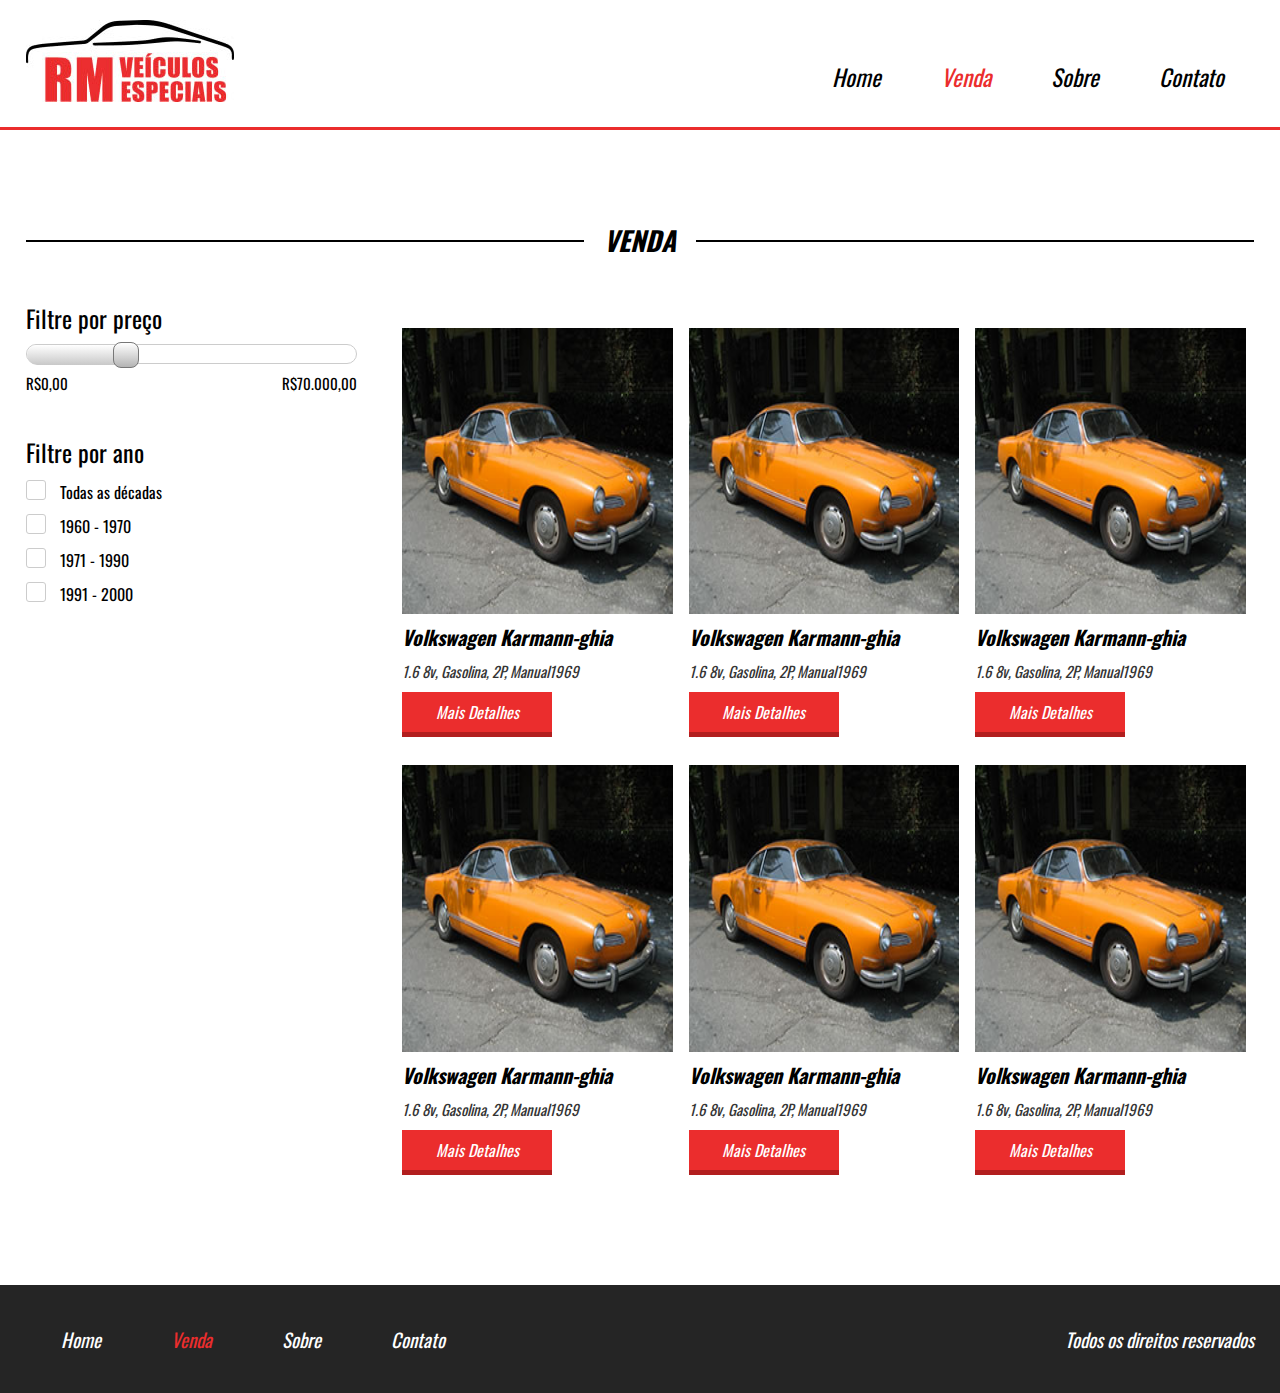
<file: Projeto_05/venda.html>
<!DOCTYPE html>
<html>
<head>
	<title>Projeto 05</title>
	<link href="https://fonts.googleapis.com/css?family=Oswald" rel="stylesheet">
	<link href="css/style.css" rel="stylesheet">
	<meta charset="utf-8" />
	<meta name="viewport" content="width=device-width,initial-scale=1.0,maximum-scale=1.0">
</head>
<body>

<header style="border-bottom: 3px solid #EB2D2D;">

	<div class="container">
	<div class="logo">
		<img src="imagens/logo.jpg" />
	</div><!--logo-->

	<nav class="desktop">
		<ul>
			<li><a href="index.html">Home</a></li>
			<li><a style="color:#EB2D2D;" href="venda.html">Venda</a></li>
			<li><a href="sobre.html">Sobre</a></li>
			<li><a href="">Contato</a></li>
		</ul>
	</nav><!--desktop-->

	<nav class="mobile">
		<ul>
			<li><a href="index.html">Home</a></li>
			<li><a style="color:#EB2D2D;" href="venda.html">Venda</a></li>
			<li><a href="sobre.html">Sobre</a></li>
			<li><a href="">Contato</a></li>
		</ul>
	</nav><!--mobile-->

	<div class="clear"></div>
	</div><!--container-->
</header>


<section class="venda">
	<div class="line-titulo">
			<div class="ln1"></div>
			<h2>Venda</h2>
	</div><!--line-titulo-->

	<div class="content-venda">
		<div class="container">
		<div class="sidebar">
				<div class="search1">
					<h2>Filtre por preço</h2>
					<div class="barra-preco">
						<div class="barra-preco-fill"></div><!--barra-preco-fill-->
						<div class="pointer-barra"></div>
					</div><!--barra-preco-->
					<div class="valor-pesquisa">
						<p>R$0,00</p>
						<p>R$70.000,00</p>
						<div class="clear"></div>
					</div><!--valor-pesquisa-->
				</div><!--search1-->

				<div class="search2">
					<h2>Filtre por ano</h2>
					<form>
					<div class="form-venda-wraper">
						<input type="checkbox" id="item1" />
						<label for="item1">
							<div class="circle"></div>
						</label><!--item-->
						<span>Todas as décadas</span>
					</div><!--form-venda-wraper-->


					<div class="form-venda-wraper">
						<input type="checkbox" id="item2" />
						<label for="item2">
							<div class="circle"></div>
						</label>
						<span>1960 - 1970</span>
					</div><!--form-venda-wraper-->


					<div class="form-venda-wraper">
						<input type="checkbox" id="item3" />
						<label for="item3">
							<div class="circle"></div>
						</label>
						<span>1971 - 1990</span>
					</div><!--form-venda-wraper-->

					<div class="form-venda-wraper">
						<input type="checkbox" id="item4" />
						<label for="item4">
							<div class="circle"></div>
						</label>
						<span>1991 - 2000</span>
					</div><!--form-venda-wraper-->
					</form>
				</div><!--search2-->
		</div><!--sidebar-->

		<div class="vitrine-venda">


		<div class="vitrine-destaque">
		<div style="background-image:url('imagens/carro1.jpg');" class="carro-img"></div><!--carro-img-->
		<div class="info-carro">
			<h2>Volkswagen Karmann-ghia</h2>
			<p>1.6 8v, Gasolina, 2P, Manual1969</p>
			<a class="btn1" href="veiculo-teste.html">Mais Detalhes</a>
		</div><!--info-carro-->
	</div><!--vitrine-destaque-->

	<div class="vitrine-destaque">
		<div style="background-image:url('imagens/carro1.jpg');" class="carro-img"></div><!--carro-img-->
		<div class="info-carro">
			<h2>Volkswagen Karmann-ghia</h2>
			<p>1.6 8v, Gasolina, 2P, Manual1969</p>
			<a class="btn1" href="veiculo-teste.html">Mais Detalhes</a>
		</div><!--info-carro-->
	</div><!--vitrine-destaque-->

	<div class="vitrine-destaque">
		<div style="background-image:url('imagens/carro1.jpg');" class="carro-img"></div><!--carro-img-->
		<div class="info-carro">
			<h2>Volkswagen Karmann-ghia</h2>
			<p>1.6 8v, Gasolina, 2P, Manual1969</p>
			<a class="btn1" href="veiculo-teste.html">Mais Detalhes</a>
		</div><!--info-carro-->
	</div><!--vitrine-destaque-->



		<div class="vitrine-destaque">
		<div style="background-image:url('imagens/carro1.jpg');" class="carro-img"></div><!--carro-img-->
		<div class="info-carro">
			<h2>Volkswagen Karmann-ghia</h2>
			<p>1.6 8v, Gasolina, 2P, Manual1969</p>
			<a class="btn1" href="veiculo-teste.html">Mais Detalhes</a>
		</div><!--info-carro-->
	</div><!--vitrine-destaque-->

	<div class="vitrine-destaque">
		<div style="background-image:url('imagens/carro1.jpg');" class="carro-img"></div><!--carro-img-->
		<div class="info-carro">
			<h2>Volkswagen Karmann-ghia</h2>
			<p>1.6 8v, Gasolina, 2P, Manual1969</p>
			<a class="btn1" href="veiculo-teste.html">Mais Detalhes</a>
		</div><!--info-carro-->
	</div><!--vitrine-destaque-->

	<div class="vitrine-destaque">
		<div style="background-image:url('imagens/carro1.jpg');" class="carro-img"></div><!--carro-img-->
		<div class="info-carro">
			<h2>Volkswagen Karmann-ghia</h2>
			<p>1.6 8v, Gasolina, 2P, Manual1969</p>
			<a class="btn1" href="veiculo-teste.html">Mais Detalhes</a>
		</div><!--info-carro-->
	</div><!--vitrine-destaque-->

		</div><!--vitrine-venda-->

		<div class="clear"></div>
		</div><!--container-->
	</div><!--content-venda-->

</section><!--venda-->


<footer>
	<div class="container">
	<nav>
		<ul>
			<li><a href="index.html">Home</a></li>
			<li><a style="color:#EB2D2D;" href="venda.html">Venda</a></li>
			<li><a href="sobre.html">Sobre</a></li>
			<li><a href="">Contato</a></li>
		</ul>
	</nav>
	<p>Todos os direitos reservados</p>
	<div class="clear"></div>
	</div><!--container-->
</footer>

</body>
</html>
</file>
<file: Projeto_02/css/style.css>
*{
	margin: 0;
	padding: 0;
	box-sizing: border-box;
	font-family:'Open Sans', sans-serif;
}


html,body{
	height: 100%;
}


/**Divs gerais!*/
.container{
	width: 100%;
	max-width: 1024px;
	margin:0 auto;
}

.clear{
	clear: both;
}
/******/

header{
	background-color:rgb(220,220,220);
	padding:10px 2% 25px 2%;
}

.logo-1{
	float: left;
	width: 150px;
	height: 60px;
	background-image: url('../imagens/logo1.png');
	background-size: 100% auto;
	background-repeat: no-repeat;
	background-position: center;
	/*background-color: purple;*/
}

.logo-2{
	float: right;
	width: 160px;
	height: 60px;
	background-image: url('../imagens/logo2.png');
	background-size: 100% auto;
	background-repeat: no-repeat;
	background-position: center;
	/*background-color: green;*/
}

section.cover-form{
	width: 100%;
}

.bg{
	position: relative;
	height: 560px;
	background-position: center;
	background-size: cover;
	background-image: url('../imagens/bg-form.jpg');
}

.form-container{
	position: absolute;
	right: 30px;
	z-index: 2;
	top: -2.5%;
	width: 400px;
	height: 105%;
	-webkit-box-shadow: 2px 2px 5px 0px rgba(117,117,117,1);
	-moz-box-shadow: 2px 2px 5px 0px rgba(117,117,117,1);
	box-shadow: 2px 2px 5px 0px rgba(117,117,117,1);
	background-color: white;
}

.form-container h2{
	font-weight: normal;
	padding:25px 15px;
	color: black;
	font-size: 18px;
	background-color: rgb(210,210,210);
}

.form-container form{
	margin-top:20px;
	padding:15px;
}

.form-container form p{
	font-size: 14px;
	color: #525252;
}

.form-wraper:not(:first-child){
	margin-top:40px;
}

.form-wraper:last-child{
	margin-top:20px;
}

.form-container form input[type=text]{
	width: 100%;
	border:1px solid #ccc;
	height: 45px;
	line-height: 45px;
	padding-left: 10px;
}

.form-container form input[type=submit]{
	background-color: #033C50;
	text-transform: uppercase;
	color: white;
	width: 100%;
	font-size: 25px;
	height: 50px;
	cursor: pointer;
	border:0;
}

section.chamada{
	z-index: 1;
	width: 100%;
	text-align: center;
	position: relative;
}

/*
	Icone da seta na sessão feita em OFF!
*/

.icone-seta{
	position: absolute;
	left: 50%;
	top: -32px;
	transform:translateX(-50%);
	-ms-transform:translateX(-50%);
	width: 64px;
	height: 64px;
	background-size: 100% 100%;
	background-image: url('../imagens/arrow.png');
}

section.chamada div.container{
	background-color: #29526d;
	padding:70px 0 50px 0;
}


section.chamada h2{
	width: 98%;
	max-width: 700px;
	display: inline-block;
	color: white;
	font-size: 22px;
	text-transform: uppercase;
	font-weight: normal;
}

section.chamada p{
	width: 98%;
	max-width: 700px;
	display: inline-block;
	color: white;
	margin-top:10px;
	font-size: 18px;
	font-weight: normal;
}

.flex-mosaico{
	display: flex;
}

.item-1-mosaico{
	background-position: center;
	background-size: cover;
	width: 60%;
}

.item-2-mosaico{
	background-color: #4683AB;
	padding:90px 40px;
	width: 40%;
}

.item-2-mosaico p{
	color: white;
}

footer .container{
	text-align: center;
	padding:20px 0;
	background-color:rgb(220,220,220);
}

footer img{
	width: 130px;
}


@media screen and (max-width: 1024px){

	.bg{
		height: auto;
		padding: 80px 0;
		text-align: center;
	}

	.form-container{
		text-align: left;
		height: auto;
		width: 96%;
		max-width: 400px;
		position: static;
		display: inline-block;
	}
}

@media screen and (max-width: 768px){

	.flex-mosaico{
		display: block;
	}

	.item-1-mosaico{
		padding-top:80%;
		width: 100%;
	}

	.item-2-mosaico{
		text-align: justify;
		width: 100%;
	}
}

@media screen and (max-width: 510px){

	header{
		text-align: center;
	}

	[class^="logo"]{
		margin-top:10px;
		display: inline-block;
		float: none;
	}

}
</file>
<file: Projeto_04/css/style.css>
*{
	margin: 0;
	padding: 0;
	box-sizing: border-box;
	font-family:'Montserrat', sans-serif;
}

.clear{
	clear: both;
}

.container{
	max-width: 1400px;
	width: 100%;
	margin: 0 auto;
}

html,body{
	height: 100%;
}

/**Header do site**/

header{
	padding:20px 2%;
}

header .logo img{
	float: left;
	width: 236px;
}

nav.menu-mobile{
	float: right;
	width: 28px;
	height: 28px;
	margin-top:7px;
	cursor: pointer;
	background-image: url('../imagens/menu-mobile.png');
	background-size:100% 100%;
	display: none;
}

nav.menu-mobile ul{
	display: none;
	z-index: 999;
	text-align: center;
	width: 100%;
	position: absolute;
	left: 0;
	top: 60px;
	background-color: white;
}

nav.menu-mobile ul li{
	text-transform: uppercase;
}

nav.menu-mobile ul li{
	padding:10px 0;
}

header nav.menu-desktop{
	float: right;
}

header nav.menu-desktop ul{
	padding:8px 0;
	list-style-type: none;
}

header nav.menu-desktop ul li{
	float: left;
	font-size: 14px;
	padding:0 20px;
	text-transform: uppercase;
}

header ul a{
	color: #b4b4b4;
	text-decoration: none;
}

/*****/

/**MOSAICO**/

.mosaico-single{
	float: left;
	width: calc(100% / 6);
}

.img-mosaico-single{
	width: 100%;
	padding-top:100%;
	background-color: #ccc;
	border:5px solid white;
	/*
	background-image:url('');
	*/
}

/****/

section.servicos > .container{
	max-width: 800px;
	display: flex;
	align-items: center; 
	position: relative;
	top:-30px;
	text-align: center;
}

section.servicos > .container .box-servico{
	background-image: url('../imagens/icone_dente.png');
	background-size: 18px 18px;
	background-position: center calc(100% - 10px);
	background-repeat: no-repeat;
}

section.servicos > .container .box-servico h2{
	color: white;
	font-weight: normal;
	font-size: 15px;
	text-transform: uppercase;
}

section.servicos > .container .box-servico p{
	color: white;
	margin-top:8px;
	font-weight: normal;
	font-size: 12px;
	
}

section.servicos > .container .box-servico:nth-of-type(1){
	width: 30%;
	padding:50px 2%;
	background-color: #576975;
}

section.servicos > .container .box-servico:nth-of-type(2){
	width: 40%;
	padding:80px 2%;
	background-color: #688293;
	background-image: none;
}

section.servicos > .container .box-servico:nth-of-type(3){
	width: 30%;
	padding:50px 2%;
	background-color: #576975;
}

section.perfil-container{
	padding:40px 0;
}

section.perfil-container .container{
	max-width: 800px;
}

section.perfil-container .perfil-wraper{
	padding-top:60%;
	position: relative;
}

section.perfil-container .perfil-wraper2{
	position: absolute;
	left: 0;
	top: 0;
	display: flex;
	align-items: center;
	width: 100%;
	height: 100%;
}

section.perfil-container .img-perfil{
	width: 40%;
	height: 100%;
	background-image: url('../imagens/img_perfil.png');
	background-size: 100% 100%;
}

section.perfil-container .texto-perfil{
	width: 60%;
	padding:0 30px;
}

section.perfil-container .texto-perfil h2{
	 color: #698293;
	 font-size: 18px;
}

section.perfil-container .texto-perfil p{
	color: #4b4b4b;
	font-size: 14px;
	margin-top:8px;
}

section.videos{
	padding:50px 0;
}

section.videos .box-video{
	float: left;
	width: 33.3%;
	position: relative;
	border:5px solid white;
	/*background-color: green;*/
	padding-top:calc(33.3% * 0.6);
}

section.videos iframe{
	position: absolute;
	left: 0;
	top: 0;
	width: 100%;
	height: 100%;
}

section.tratamentos{
	padding:70px 0;
}

section.tratamentos .tratamento-container{
	float: left;
	width: 33.3%;
}

section.tratamentos > h2{
	color: #698293;
	text-align: center;
	font-size: 18px;
}

section.tratamentos > .container{
	padding:80px 0;
}

.tratamento-single{
	padding:20px;
}

.tratamento-single h2{
	font-size: 18px;
	color: #737373;
}

.tratamento-single p{
	padding:10px 0;
	font-size: 13px;
	color: #b4b4b4;
}

section.depoimentos > h2{
	color: #698293;
	text-align: center;
	font-size: 18px;
}

section.depoimentos > .container{
	padding:40px 0;
	max-width: 400px;
}

section.depoimentos .depoimento-single{
	text-align: center;
	width: 100%;
	padding:0 2%;
}

.depoimento-single quote{
	font-size: 15px;
	color: #b4b4b4;
}

.depoimento-single .nome-depoimento{
	padding:19px 0;
}

.nome-depoimento img{
	width: 32px;
	height: 32px;
	border-radius: 16px;
}

.nome-depoimento span{
	position: relative;
	top:4px;
	font-size: 13px;
	color: #b4b4b4;
	display: inline-block;
	vertical-align: top;
}

.instagram-chamada{
	float: left;
	width: 100%;
	text-align: center;
	padding:40px 0;
	background: #98a5ae;
}

.instagram-chamada p{
	line-height: 23px;
	color: white;
	padding:10px 0;
	font-size: 13px;
}

.mosaico-social{
	float: left;
	width: 100%;
}

.img-mosaico-single-social{
	float: left;
	width: calc(100% / 9);
	padding-top: calc(100% / 9);
	background-color: rgb(210,210,210);
	border:6px solid white;
}

.facebook-chamada{
	float: left;
	width: 100%;
	text-align: center;
	padding:40px 0;
	background:  #576975;
}

.facebook-chamada p{
	line-height: 23px;
	color: white;
	padding:10px 0;
	font-size: 13px;
}

section.contato{
	padding:60px 2%;
}

section.contato > h2{
	color: #698293;
	text-align: center;
	font-size: 18px;
}

section.contato form{
	width: 100%;
	margin: 30px auto;
	max-width: 500px;
}

.form-wraper{
	float: left;
	padding:0 10px;
	margin-top: 10px;
}

.w100{
	width: 100%;
}

.w50{
	width: 50%;
}

.form-wraper span{
	font-size: 15px;
	color: #b4b4b4;
}

.form-wraper input[type=text]{
	width: 100%;
	height: 35px;
	line-height: 35px;
	padding-left: 9px;
	border:1px solid #dadada;
	margin-top:8px;
}

.form-wraper textarea{
	width: 100%;
	margin-top:8px;
	padding:8px;
	height: 121px;
	resize: none;
	border: 1px solid #dadada;
	/*
	resize: horizontal;
	resize: vertical;
	*/
}

.form-wraper input[type=submit]{
	width: 100px;
	display: inline-block;
	height: 35px;
	border: 0;
	background: #688293;
	color: white;
	cursor: pointer;
	/*
	position: relative;
	left: 50%;
	transform:translateX(-50%);
	-ms-transform:translateX(-50%);
	*/
}

footer{
	padding:40px 2%;
	background-color: #688293;
}

footer .container{
	max-width: 1100px;
}

footer .footer-block{
	float: left;
	width: 33.3%;
}

.footer-block h2{
	color: white;
	font-weight: normal;
	font-size: 18px;
}

.footer-block p{
	margin-top:8px;
	color: white;
	font-size: 14px;
}

@media screen and (max-width: 1024px){
	.img-mosaico-single-social{
		width: calc(100% / 6);
		padding-top: calc(100% / 6);
	}

	.mosaico-social > div:nth-of-type(1n+7){
		display: none;
	}
}


@media screen and (max-width: 768px){

	footer{
		text-align: center;
	}

	footer .footer-block{
	float: none;
	width: 100%;
	margin:30px 0;
	}

	nav.menu-desktop{
		display: none;
	}

	nav.menu-mobile{
		display: block;
	}

	section.servicos > .container{
		/*
		max-width: 800px;
		display: flex;
		align-items: center; 
		position: relative;
		top:-30px;
		text-align: center;
		*/
		flex-direction: column;
	}


		section.servicos > .container .box-servico:nth-of-type(1){
			width: 90%;
			max-width: 350px;
			padding:40px 2%;
		}

		section.servicos > .container .box-servico:nth-of-type(2){
			width: 94%;
			max-width: 380px;
			padding:50px 2%;
		}

		section.servicos > .container .box-servico:nth-of-type(3){
			width: 90%;
			max-width: 350px;
			padding:40px 2%;
		}

	

		section.perfil-container .perfil-wraper{
			padding-top: 0;
		}

		section.perfil-container .perfil-wraper2{
			/*
			position: absolute;
			left: 0;
			top: 0;
			display: flex;
			align-items: center;
			width: 100%;
			height:100%;
			*/
			height: auto;
			position: static;
			text-align: center;
			display: inline-block;
			/*flex-direction: column;*/
		}

		section.perfil-container .img-perfil{
		width: 50%;
		padding-top:70%;
		display: inline-block;
		height: auto;
		/*
		background-image: url('../imagens/img_perfil.png');
		background-size: 100% 100%;
		*/
		}

		section.perfil-container .texto-perfil{
			display: inline-block;
			text-align: justify;
			width: 100%;
			padding:0 30px;
		}

		section.videos{
			text-align: center;
		}

		section.videos .box-video{
			float: none;
			width: 70%;
			display: inline-block;
			/*border:5px solid white;*/
			/*background-color: green;*/
			padding-top:calc(70% * 0.6);
		}

		.img-mosaico-single-social{
			width: calc(100% / 3);
			padding-top: calc(100% / 3);
		}

		.mosaico-social > div:nth-of-type(1n+4){
			display: none;
		}

}


@media screen and (max-width: 580px){
	section.perfil-container .img-perfil{
		width: 80%;
		padding-top:110%;
	}

	section.videos .box-video{
		width: 100%;
		/*border:5px solid white;*/
		/*background-color: green;*/
		padding-top:calc(100% * 0.6);
	}

	.w50{
		width: 100%;
	}
}


@media screen and (max-width: 480px){
	header .logo img{
		width: 200px;
	}
}
</file>
<file: Projeto_05/css/style.css>
*{
	margin: 0;
	padding: 0;
	box-sizing: border-box;
	font-family:'Oswald', sans-serif;
}

html,body{
	height: 100%;
}

.container{
	width: 100%;
	max-width: 1400px;
	margin:0 auto;
}

.clear{
	clear: both;
}

header{
	padding:20px 2% 35px 2%;
	height: 130px;
}

header div.logo{
	float: left;
}

header nav.desktop{
	float: right;
	position: relative;
	top:40px;
}

nav.mobile{
	margin-top:40px;
	float: right;
	width: 32px;
	height: 32px;
	background-size: 100% 100%;
	cursor: pointer;
	background-image: url('../imagens/icon_menu.png');
	display: none;
}

nav.mobile ul{
	display: none;
	width: 100%;
	left: 0;
	top: 95px;
	border-bottom:4px solid #EB2D2D;
	z-index: 999;
	position: absolute;
	text-align: center;
	background-color: white;
}

nav.mobile li{
	font-size: 23px;
	padding:20px 0px;
	font-style: italic;
}

nav.mobile li a{
	color: black;
	text-decoration: none;
}

header nav.desktop ul{
	list-style-type: none;
}

header nav.desktop ul li{
	float: left;
	font-size: 23px;
	padding:0 30px;
	font-style: italic;
}

header nav.desktop a{
    color: black;
    text-decoration: none;
}

section.banner{
	overflow:hidden;
	width: 100%;
	height: 650px;
	background-color: black;
	background-image: url('../imagens/bg.jpg');
	background-size: contain;
	background-position: right bottom;
	background-repeat: no-repeat;
}

.text-banner{
	padding:70px;
}

.text-banner-single{
	width: 314px;
	font-style: italic;
	margin-top:30px;
	height: 70px;
	line-height: 70px;
	padding-left: 50px;
	text-transform: uppercase;
	color: white;
	font-size: 23px;
	background-image: url('../imagens/box-text.png');
	background-size: 100% 100%;
	background-repeat: no-repeat;
}

.text-banner .text-banner-single:nth-of-type(2){
	width: 200px;
	height: 70px;
	line-height: 70px;
	position: relative;
	left: -10px;
}

.text-banner .text-banner-single:nth-of-type(3){
	width: 170px;
	height: 70px;
	line-height: 70px;
	position: relative;
	left: -20px;
}

.text-banner .text-banner-single:nth-of-type(4){
	width: 320px;
	font-size: 21px;
	color: black;
	position: relative;
	left: -30px;
	line-height: 70px;
	background-image: url('../imagens/box-white-text.png');
}

section.veiculos-destaque{
	padding:90px 2%;
}

section.veiculos-destaque .container{
	/*Vamos deixar o padrão que é 1400px*/
	/*max-width: 1000px;*/
	padding:40px 0;
}


.line-titulo{
	/*Trocamos por 1400 para seguir com o mesmo tamanho do nosso contexto padrão da classe container!*/
	max-width: 1400px;
	margin:0 auto;
	position: relative;
	text-align: center;
}

.ln1{
	position: absolute;
	height: 2px;
	width: 100%;
	top:20px;
	background:black;
}


.line-titulo h2{
	position: relative;
	background: white;
	display: inline-block;
	text-align: center;
	font-size: 27px;
	padding:0 20px;
	font-style: italic;
	text-transform: uppercase;
}

.vitrine-destaque{
	float: left;
	width: 33.3%;
	text-align: left;
	
}

.vitrine-destaque .carro-img{
	width: 100%;
	padding-top: 100%;
	border:8px solid white;
	background-size: 100% 100%;
}

.vitrine-destaque h2{
	padding-left: 8px;
	color: black;
	font-style: italic;
	font-size: 20px;
}

.vitrine-destaque p{
	padding-top: 8px;
	padding-left: 8px;
	color: #353535;
	font-size: 15px;
	font-style: italic;
}


.btn1{
	text-align: center;
	display: block;
	line-height: 40px;
	background-color:#EB2D2D;
	text-decoration: none;
	border-bottom: 5px solid #B21E1E;
	color: white;
	font-size: 16px;
	font-style: italic;
	width: 150px;
}

.vitrine-destaque a{
	margin-left: 8px;
	margin-top:10px;

}


.servicos-descricao{
	display: flex;
}

.half1{
	width: 50%;
	text-align: right;
	padding:90px 0;
	background: #242424;
	color: white;
}

.half1-wraper{
	padding-right: 20%;
	text-align: left;
	display: inline-block;
}

.half1-wraper h2{
	font-weight: normal;
	font-style: italic;
	font-size: 32px;
}

.half1-wraper ul{
	display: inline-block;
	margin-top:20px;
}

.half1-wraper li{
	margin-left: 15px;
}

.half1-wraper a{
	margin-left: 40px;
	display: inline-block;
	vertical-align: bottom;
}

.half2{
	width: 50%;
	padding:90px 100px;
	background:#EB2D2D;
	color: white;
}

.half2 h2{
	font-weight: normal;
	font-style: italic;
	font-size: 32px;
}

.half2 .depoimento-single{
	margin-top:19px;
}

.depoimento-single p{
	font-size: 22px;
}

.navigation{
	float: left;
	width: 100%;
	max-width: 700px;
	margin-top:30px;
}

.arrows{
	float: left;
}

.navigation img{
	cursor: pointer;
	margin:0 20px;
}

.nome-depoimento{
	float: right;
	color: #252525;
	font-size: 23px;
}


section.contato{
	padding:80px 2% 0 2%;
}

section.contato form{
	max-width: 600px;
	margin:30px auto;
}

section.contato .input-wraper{
	float: left;
	padding:10px;
	margin-top:7px;
}

section.contato input[type=text]{
	width: 100%;
	border: 1px solid #ccc;
	height: 60px;
	font-size: 16px;
	line-height: 40px;
	padding-left: 15px;
}

section.contato textarea{
	font-size: 16px;
	width: 100%;
	border:1px solid #ccc;
	height: 140px;
	padding:8px;
	resize: none;
}

section.contato form .input-wraper:nth-of-type(5){
	text-align: center;
}

section.contato input[type=submit]{
	border-right: 0;
	border-left: 0;
	border-top: 0;
	cursor: pointer;
	display: inline-block;
}

.w100{
	width: 100%;
}

.w50{
	width: 50%;
}

footer{
	margin-top:20px;
	padding:40px 2%;
	background: #252525;
}

footer nav{
	float: left;
}

footer nav ul{
	list-style-type: none;
}

footer nav ul li{
	float: left;
	font-style: italic;
	padding:0 35px;
	font-size: 19px;
}

footer nav ul a{
	color: white;
	text-decoration: none;
}

footer p{
	float: right;
	color: white;
	font-size: 19px;
	font-style: italic;
}


section.venda{
	padding:90px 2%;
	min-height: 90%;
}

.content-venda{
	margin-top:40px;
}

.sidebar{
	float: left;
	width: 30%;
}

.search1{
	width:90%;
}

.search1 h2{
	font-size: 24px;
	color: black;
	font-weight: normal;
}

.search1 .barra-preco{
	width: 100%;
	height: 20px;
	background: white;
	border:1px solid #ccc;
	margin-top:8px;
	border-radius: 20px;
	position: relative;
}

.barra-preco-fill{
	position: absolute;
	left: 0;
	top: 0;
	width: 30%;
	height: 20px;
	border-radius: 20px;
	background:linear-gradient(to bottom,rgb(255,255,255),rgb(200,200,200));
}

.pointer-barra{
	width: 26px;
	height: 26px;
	position: absolute;
	left: calc(30% - 13px);
	top: -3px;
	cursor: pointer;
	border-radius: 8px;
	background:linear-gradient(to bottom,rgb(255,255,255),rgb(180,180,180));
	border:1px solid  #777;
}

.valor-pesquisa{
	margin-top:8px;
}

.valor-pesquisa p{
	color: black;
	font-size: 15px;
}

.valor-pesquisa p:nth-of-type(1){
	float: left;
}

.valor-pesquisa p:nth-of-type(2){
	float: right;
}

.search2{
	margin-top:40px;
}

.search2 h2{
	font-size: 24px;
	color: black;
	font-weight: normal;
}

.form-venda-wraper{
	margin-top:10px;
}

.form-venda-wraper input[type=checkbox]{
	display: none;
}

.form-venda-wraper label{
	width: 20px;
	height: 20px;
	display: inline-block;
	border:1px solid #ccc;
	border-radius: 3px;
	vertical-align: top;
	cursor: pointer;
	position: relative;
}


.circle{
	width: 8px;
	height: 8px;
	display: none;
	border-radius: 4px;
	background: black;
	position: absolute;
	left: 6px;
	top: 6px;
}


.form-venda-wraper input[type=checkbox]:checked + label > .circle{
	display: block;
}

.form-venda-wraper span{
	padding:0 10px;
	display: inline-block;
	vertical-align: top;
}


.vitrine-venda{
	float: left;
	width: 70%;
}

.vitrine-venda .vitrine-destaque{
	margin-top:20px;
}

section.venda-single{
	padding:80px 2% 0 2%;
}

section.venda-single .container{
	padding:40px 0 0 0;
	text-align: center;
	max-width: 1280px;
}

.info-veiculo{
	display: inline-block;
	width: 60%;
}

.foto-destaque{
	width: 100%;
	padding-top:70%;
	background-position: center;
	background-size: cover;
	background-repeat: no-repeat;
}


.descricao-veiculo{
	vertical-align: top;
	display: inline-block;
	padding:60px 20px;
	text-align: left;
}

.descricao-veiculo p{
	font-size: 17px;
	margin-top:25px;
	max-width: 200px;
}

.descricao-veiculo a{
	margin-top:25px;
}

.nav-galeria-parent{
	width: 100%;
	padding:36px;
	position: relative;
}

.arrow-left-nav{
	position: absolute;
	left: 8px;
	top: 50%;
	cursor: pointer;
	transform:translateY(-50%);
	-ms-transform:translateY(-50%);
	background-image:url('../imagens/arrow-left.png');
	background-size: 100% 100%;
	width: 22px;
	height: 22px;
}



.arrow-right-nav{
	position: absolute;
	right: 8px;
	top: 50%;
	cursor: pointer;
	transform:translateY(-50%);
	-ms-transform:translateY(-50%);
	background-image:url('../imagens/arrow-right.png');
	background-size: 100% 100%;
	width: 22px;
	height: 22px;
}

.info-bread{
	padding:20px 0;
	text-align: left;
}

.info-bread a{
	text-decoration: none;
	color: black;
}

.info-bread a:last-child{
	color: red;
}

.info-bread span{
	padding:0 30px;
}

.nav-galeria{
	overflow: hidden;
	width: 100%;
}

.nav-galeria-wraper{
	width: 200%;
}

.mini-img-wraper{
	float: left;
	padding:9px;
	width:calc(33.3% * (100 / 200));
}

.mini-img{
	width: 100%;
	cursor: pointer;
	padding-top:70%;
	background-position: center;
	background-size: cover;
	background-color:green;
}

section.sobre{
	min-height: 90%;
	padding:60px 2% 20px 2%;
}

section.sobre .container{
	max-width: 840px;
	margin-top:30px;
}

section.sobre .img-destaque-sobre{
	width: 100%;
	padding-top:60%;
	background-color: rgb(220,220,220);
}

section.sobre .descricao-autor{
	margin-top:20px;
}

.descricao-autor h2{
	font-size: 24px;
}

.descricao-autor p{
	line-height: 28px;
	font-size: 16px;
	margin-top:10px;
}

.descricao-autor2{
	margin-top:40px;
}


.img-small{
	width: 30%;
	padding-top:30%;
	float: left;
	background-color: rgb(220,220,220);
}

.descricao-autor2 p{
	float: left;
	width: 70%;
	line-height: 28px;
	padding:15px;
}


@media screen and (max-width: 1100px){

	.half1{
		text-align: center;
	}

	.half1-wraper{
		text-align: left;
		padding-right: 0;
	}

	.half1-wraper a{
		display: block;
		margin-left: 0;
		margin-top:15px;
	}
}

@media screen and (max-width: 900px){


	.nome-depoimento{
	float: left;
	width: 100%;
	margin:20px 20px;
	}
}

@media screen and (max-width: 768px){

	footer nav{
		display: none;
	}

	footer{
		text-align: center;
	}

	footer p{
		float: none;
	}

	.w50{
		width: 100%;
	}

	.nome-depoimento{
	float: right;
	width: auto;
	margin:0px 0px;
	}

	section.servicos-descricao{
		flex-direction: column;
	}


	.half1,.half2{
		padding:80px 4%;
		width: 100%;
	}

	section.banner{
		background-size: cover;
		background-position: 100px center;
		height: 80vh;
	}

	nav.desktop
	{
		display: none;
	}

	nav.mobile{
		display: block;
	}

	.sidebar{
		width: 100%;
		text-align: center;
	}

	.search1{
		display: inline-block;
	}

	.search2{
		text-align: left;
		display: inline-block;
	}

	.vitrine-venda{
		text-align: center;
		width: 100%;
	}

	.info-veiculo{
		width: 100%;
	}

	.descricao-veiculo{
		padding:20px 0;
		text-align: center;
	}

	.descricao-veiculo a{
		display: inline-block;
	}

	.descricao-veiculo p{
		max-width: none;
	}
}



@media screen and (max-width: 580px){
.text-banner{
	padding:30px;
}

.text-banner-single{
	width: 240px;
	font-size: 18px;
}

.text-banner .text-banner-single:nth-of-type(4){
	width: 270px;
}

section.veiculos-destaque .line-titulo h2{
	font-size: 23px;
}

section.veiculos-destaque .container{
	max-width: 1000px;
	padding:40px 0;
	text-align: center;
}

.vitrine-destaque{
	display: inline-block;
	float: none;
	width: 80%;
	text-align: center;
	margin-top:20px;
}

.vitrine-destaque a{
	display: inline-block;
}

.img-small{
	width: 100%;
	padding-top:100%;
}

.descricao-autor2 p{
	width: 100%;
	padding:20px 0;
}

}

@media screen and (max-width: 480px){
	.vitrine-destaque{
		width: 100%;
	}
}
</file>
